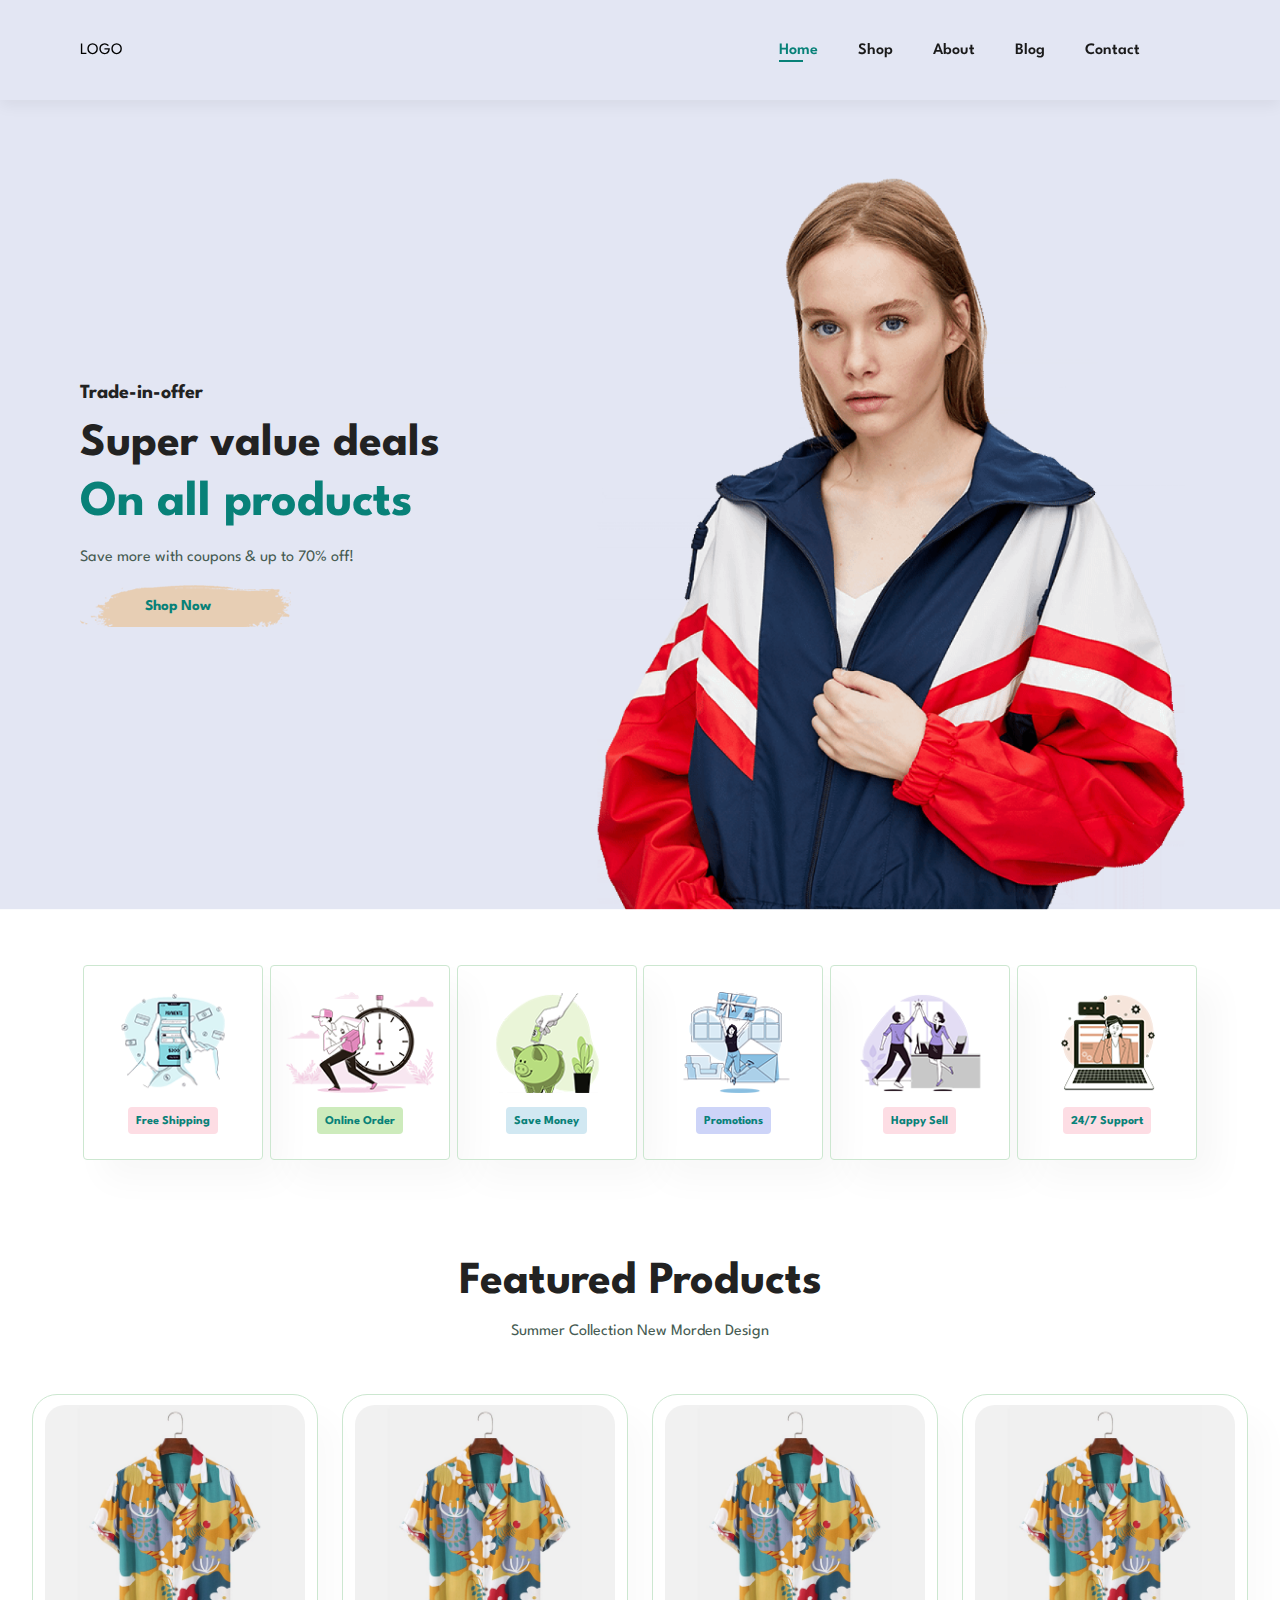
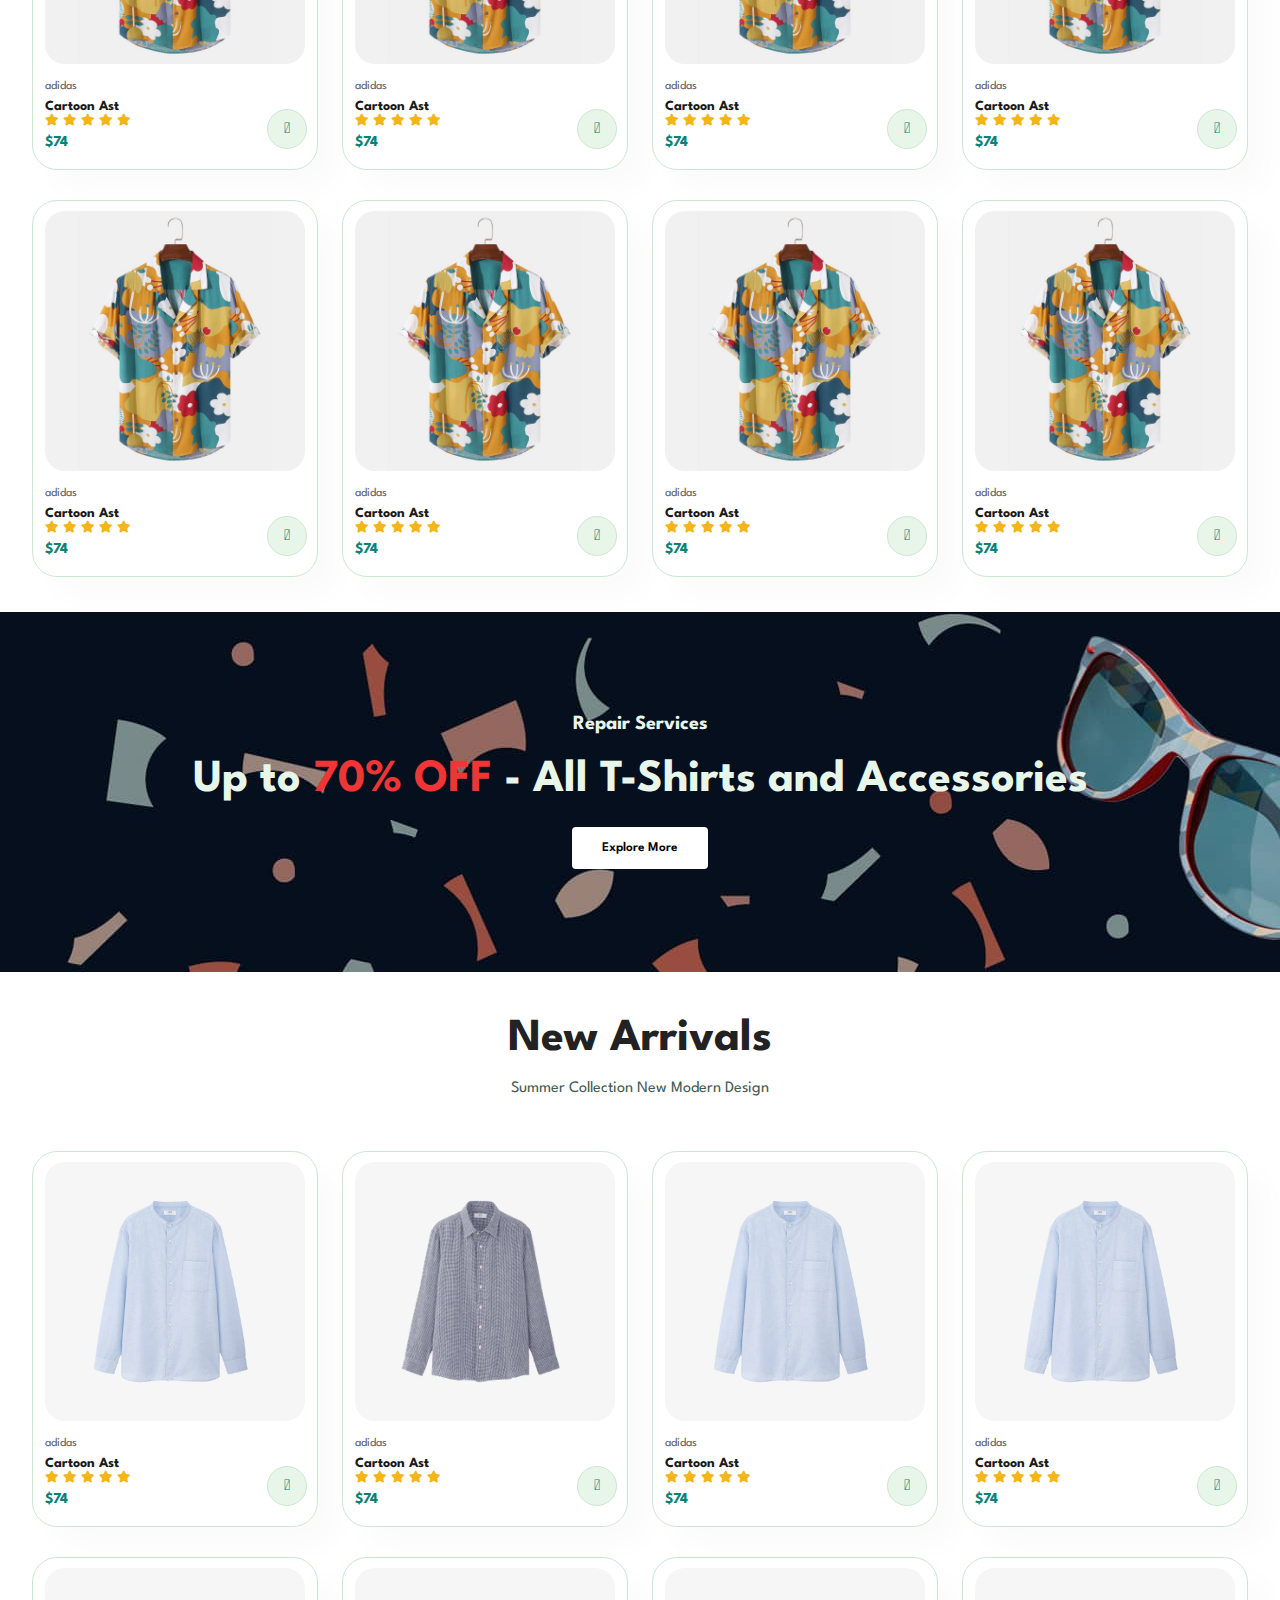
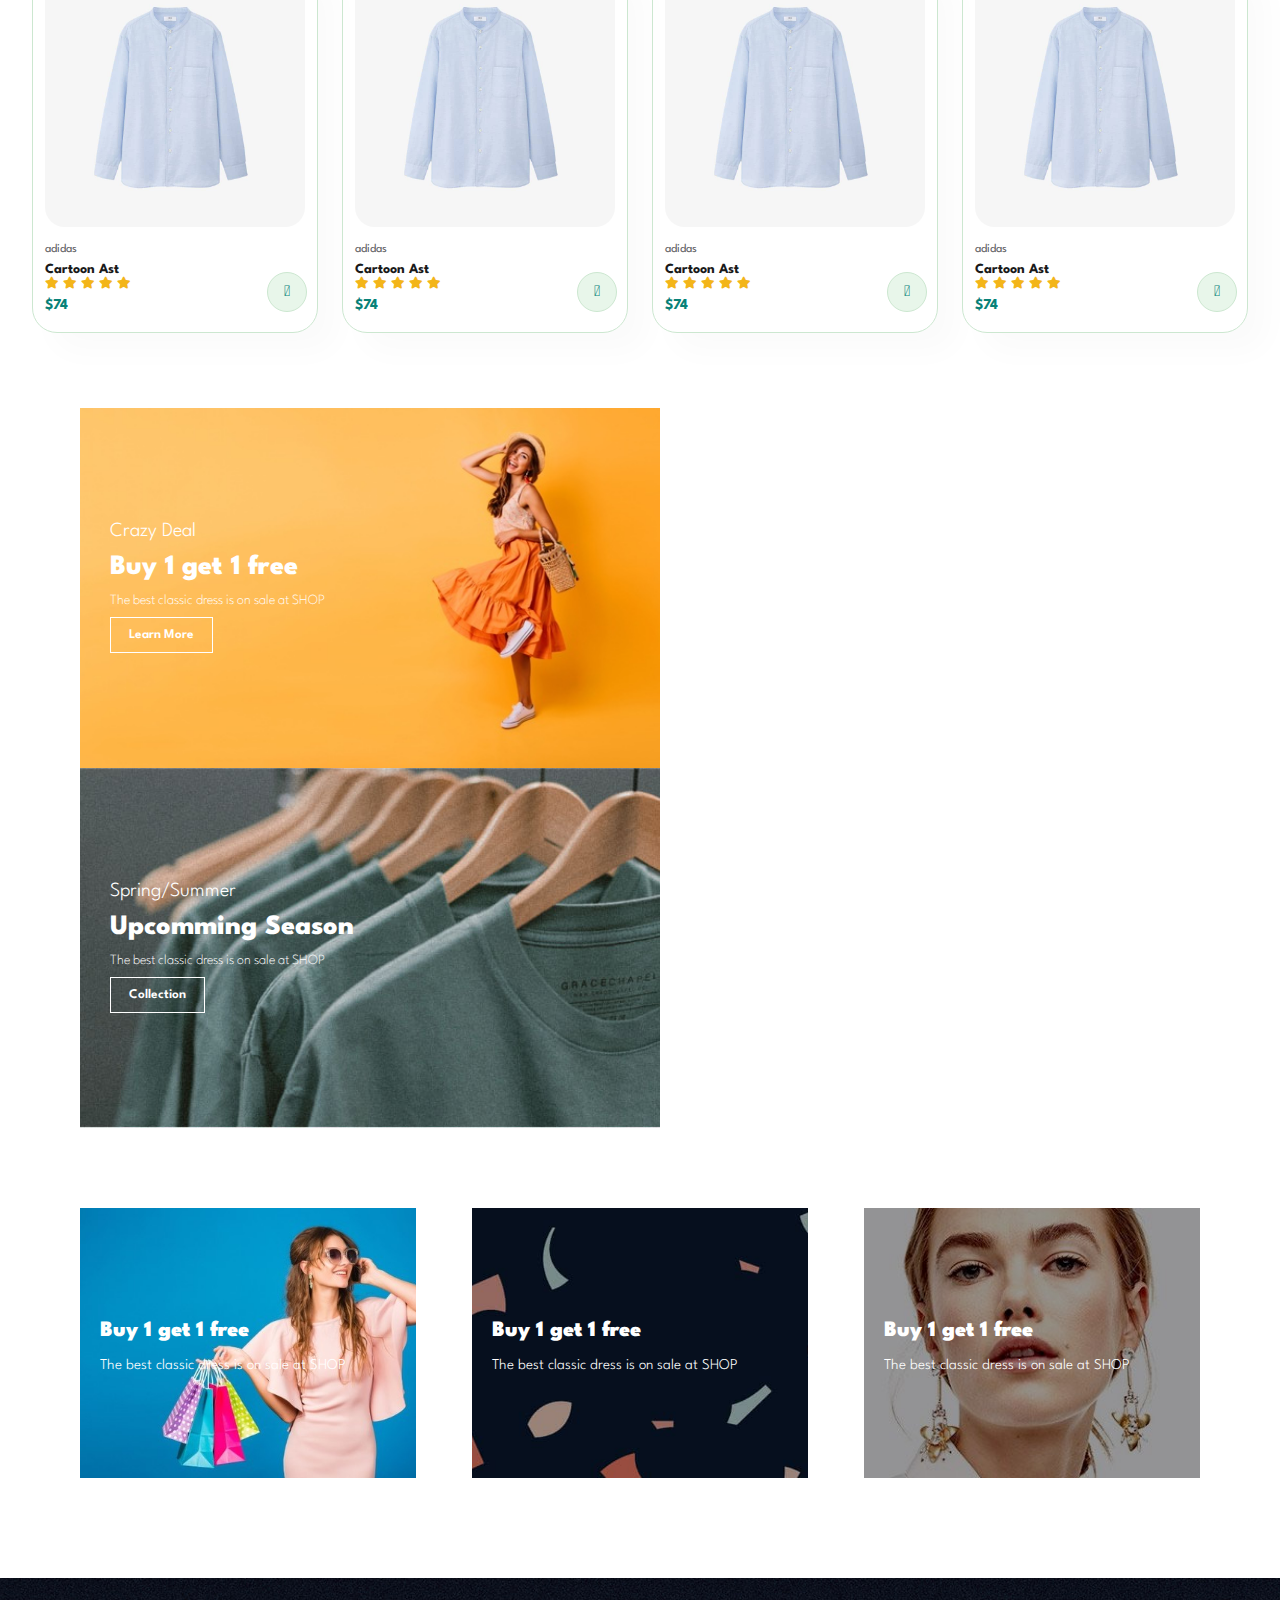
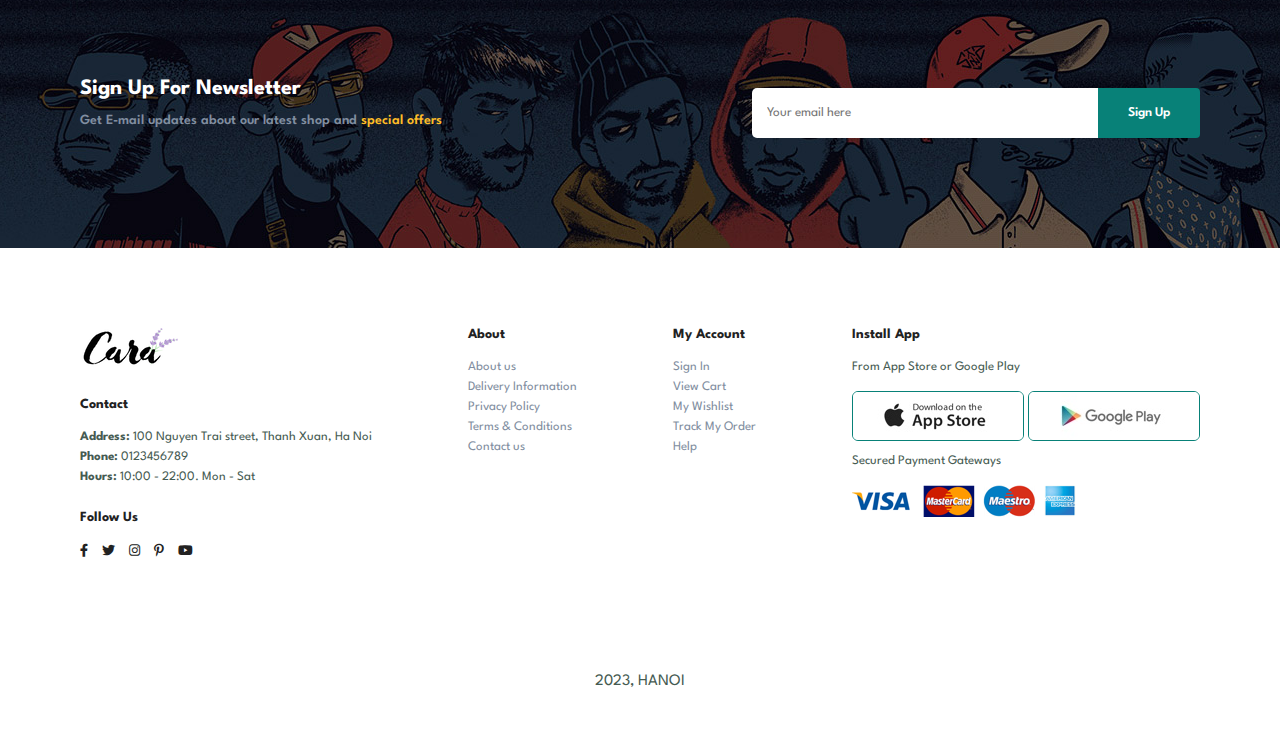
<file: index.html>
<!DOCTYPE html>
<html lang="en">

    <head>
        <meta charset="UTF-8">
        <meta http-equiv="X-UA-Compatible" content="IE=edge">
        <meta name="viewport" content="width=device-width, initial-scale=1.0">
        <title>Ecommerce JS</title>
        <link rel="icon" type="image/x-icon" href="/img/icons8-shop-color-favicons/Web/icons8-shop-color-32.png">
        <link rel="stylesheet" href="https://pro.fontawesome.com/releases/v5.10.0/css/all.css" />
        <link rel="stylesheet" href="https://cdnjs.cloudflare.com/ajax/libs/font-awesome/6.4.0/css/all.min.css" integrity="sha512-iecdLmaskl7CVkqkXNQ/ZH/XLlvWZOJyj7Yy7tcenmpD1ypASozpmT/E0iPtmFIB46ZmdtAc9eNBvH0H/ZpiBw==" crossorigin="anonymous" referrerpolicy="no-referrer" />
        <link rel="stylesheet" href="/style/index_style.css">
        <link rel="stylesheet" href="/style/responsive.css">
    </head>

    <body>
        <!-- Navbar  -->
        <section id="header">
            
                <div class="header_logo">
                    LOGO
                </div>
                <div id="header_navbar" class="actived  ">
                    <div class="header_navbar_item "><a class="active"  href="index.html">Home</a></div>
                    <div class="header_navbar_item"><a href="shop.html">Shop</a></div>
                    <div class="header_navbar_item"><a href="about.html">About</a></div>
                    <div class="header_navbar_item"><a href="blog.html">Blog</a></div>
                    <div class="header_navbar_item"><a href="contact.html">Contact</a></div>
                    <div class="header_navbar_item"><a href="cart.html"><i class="fa-solid fa-cart-shopping"></i></a></div>
                    <a href="#"  id="close_header_navbar"><i class="fa-sharp fa-solid fa-xmark"></i></a>
                </div>
                <div class="mobile_navbar">
                    <a href="cart.html"><i class="fa-solid fa-cart-shopping"></i></a>
                    <i id="mobile_bar" class="fa fa-outdent"></i>
                   
                 </div>

        </section>
        
        <section id="hero">
            <h4>Trade-in-offer</h4>
            <h2>Super value deals</h2>
            <h1>On all products</h1>
            <p>Save more with coupons & up to 70% off!</p>
            <button>Shop Now</button>
        </section>

        <section id="feature" class="section-p1">
            <div class="fe-box">
                <img src="img/features/f1.png" alt="">
                <h6>Free Shipping</h6>
            </div>
            <div class="fe-box">
                <img src="img/features/f2.png" alt="">
                <h6>Online Order</h6>
            </div><div class="fe-box">
                <img src="img/features/f3.png" alt="">
                <h6>Save Money</h6>
            </div><div class="fe-box">
                <img src="img/features/f4.png" alt="">
                <h6>Promotions</h6>
            </div><div class="fe-box">
                <img src="img/features/f5.png" alt="">
                <h6>Happy Sell</h6>
            </div>
            <div class="fe-box">
                <img src="img/features/f6.png" alt="">
                <h6>24/7 Support</h6>
            </div>
        </section>

        <section id="product1">
            <h2>Featured Products</h2>
            <p>Summer Collection New Morden Design</p>
            <div class="product_container">
                <div class="product">
                    <img src="./img/products/f1.jpg" alt="">
                    <div class="product_description">
                        <span>adidas</span>
                        <h5>Cartoon Ast</h5>
                        <div class="star">
                            <i class="fas fa-star"></i>
                            <i class="fas fa-star"></i>
                            <i class="fas fa-star"></i>
                            <i class="fas fa-star"></i>
                            <i class="fas fa-star"></i>
                        </div>
                        <h4>$74</h4>
                    </div>
                    <a href="#"><i class="fal fa-shopping-cart cart"></i></a>
                </div>
                <div class="product">
                    <img src="./img/products/f1.jpg" alt="">
                    <div class="product_description">
                        <span>adidas</span>
                        <h5>Cartoon Ast</h5>
                        <div class="star">
                            <i class="fas fa-star"></i>
                            <i class="fas fa-star"></i>
                            <i class="fas fa-star"></i>
                            <i class="fas fa-star"></i>
                            <i class="fas fa-star"></i>
                        </div>
                        <h4>$74</h4>
                    </div>
                    <a href="#"><i class="fal fa-shopping-cart cart"></i></a>
                </div>
                <div class="product">
                    <img src="./img/products/f1.jpg" alt="">
                    <div class="product_description">
                        <span>adidas</span>
                        <h5>Cartoon Ast</h5>
                        <div class="star">
                            <i class="fas fa-star"></i>
                            <i class="fas fa-star"></i>
                            <i class="fas fa-star"></i>
                            <i class="fas fa-star"></i>
                            <i class="fas fa-star"></i>
                        </div>
                        <h4>$74</h4>
                    </div>
                    <a href="#"><i class="fal fa-shopping-cart cart"></i></a>
                </div>
                <div class="product">
                    <img src="./img/products/f1.jpg" alt="">
                    <div class="product_description">
                        <span>adidas</span>
                        <h5>Cartoon Ast</h5>
                        <div class="star">
                            <i class="fas fa-star"></i>
                            <i class="fas fa-star"></i>
                            <i class="fas fa-star"></i>
                            <i class="fas fa-star"></i>
                            <i class="fas fa-star"></i>
                        </div>
                        <h4>$74</h4>
                    </div>
                    <a href="#"><i class="fal fa-shopping-cart cart "></i></a>
                </div>
                <div class="product">
                    <img src="./img/products/f1.jpg" alt="">
                    <div class="product_description">
                        <span>adidas</span>
                        <h5>Cartoon Ast</h5>
                        <div class="star">
                            <i class="fas fa-star"></i>
                            <i class="fas fa-star"></i>
                            <i class="fas fa-star"></i>
                            <i class="fas fa-star"></i>
                            <i class="fas fa-star"></i>
                        </div>
                        <h4>$74</h4>
                    </div>
                    <a href="#"><i class="fal fa-shopping-cart cart"></i></a>
                </div>
                <div class="product">
                    <img src="./img/products/f1.jpg" alt="">
                    <div class="product_description">
                        <span>adidas</span>
                        <h5>Cartoon Ast</h5>
                        <div class="star">
                            <i class="fas fa-star"></i>
                            <i class="fas fa-star"></i>
                            <i class="fas fa-star"></i>
                            <i class="fas fa-star"></i>
                            <i class="fas fa-star"></i>
                        </div>
                        <h4>$74</h4>
                    </div>
                    <a href="#"><i class="fal fa-shopping-cart cart"></i></a>
                </div>
                <div class="product">
                    <img src="./img/products/f1.jpg" alt="">
                    <div class="product_description">
                        <span>adidas</span>
                        <h5>Cartoon Ast</h5>
                        <div class="star">
                            <i class="fas fa-star"></i>
                            <i class="fas fa-star"></i>
                            <i class="fas fa-star"></i>
                            <i class="fas fa-star"></i>
                            <i class="fas fa-star"></i>
                        </div>
                        <h4>$74</h4>
                    </div>
                    <a href="#"><i class="fal fa-shopping-cart cart"></i></a>
                </div>
                <div class="product">
                    <img src="./img/products/f1.jpg" alt="">
                    <div class="product_description">
                        <span>adidas</span>
                        <h5>Cartoon Ast</h5>
                        <div class="star">
                            <i class="fas fa-star"></i>
                            <i class="fas fa-star"></i>
                            <i class="fas fa-star"></i>
                            <i class="fas fa-star"></i>
                            <i class="fas fa-star"></i>
                        </div>
                        <h4>$74</h4>
                    </div>
                    <a href="#"><i class="fal fa-shopping-cart cart"></i></a>
                </div>
                
            </div>
        </section>
        <section id="banner">
            <h4>Repair Services</h4>
            <h2>Up to <span>70% OFF</span> - All T-Shirts and Accessories</h2>
            <button class="normal">Explore More</button>
        </section>
        <section id="product1">
            <h2>New Arrivals</h2>
            <p>Summer Collection New Modern Design</p>
            <div class="product_container">
                <div class="product">
                    <img src="./img/products/n1.jpg" alt="">
                    <div class="product_description">
                        <span>adidas</span>
                        <h5>Cartoon Ast</h5>
                        <div class="star">
                            <i class="fas fa-star"></i>
                            <i class="fas fa-star"></i>
                            <i class="fas fa-star"></i>
                            <i class="fas fa-star"></i>
                            <i class="fas fa-star"></i>
                        </div>
                        <h4>$74</h4>
                    </div>
                    <a href="#"><i class="fal fa-shopping-cart cart"></i></a>
                </div>
                <div class="product">
                    <img src="./img/products/n2.jpg" alt="">
                    <div class="product_description">
                        <span>adidas</span>
                        <h5>Cartoon Ast</h5>
                        <div class="star">
                            <i class="fas fa-star"></i>
                            <i class="fas fa-star"></i>
                            <i class="fas fa-star"></i>
                            <i class="fas fa-star"></i>
                            <i class="fas fa-star"></i>
                        </div>
                        <h4>$74</h4>
                    </div>
                    <a href="#"><i class="fal fa-shopping-cart cart"></i></a>
                </div>
                <div class="product">
                    <img src="./img/products/n1.jpg" alt="">
                    <div class="product_description">
                        <span>adidas</span>
                        <h5>Cartoon Ast</h5>
                        <div class="star">
                            <i class="fas fa-star"></i>
                            <i class="fas fa-star"></i>
                            <i class="fas fa-star"></i>
                            <i class="fas fa-star"></i>
                            <i class="fas fa-star"></i>
                        </div>
                        <h4>$74</h4>
                    </div>
                    <a href="#"><i class="fal fa-shopping-cart cart"></i></a>
                </div>
                <div class="product">
                    <img src="./img/products/n1.jpg" alt="">
                    <div class="product_description">
                        <span>adidas</span>
                        <h5>Cartoon Ast</h5>
                        <div class="star">
                            <i class="fas fa-star"></i>
                            <i class="fas fa-star"></i>
                            <i class="fas fa-star"></i>
                            <i class="fas fa-star"></i>
                            <i class="fas fa-star"></i>
                        </div>
                        <h4>$74</h4>
                    </div>
                    <a href="#"><i class="fal fa-shopping-cart cart "></i></a>
                </div>
                <div class="product">
                    <img src="./img/products/n1.jpg" alt="">
                    <div class="product_description">
                        <span>adidas</span>
                        <h5>Cartoon Ast</h5>
                        <div class="star">
                            <i class="fas fa-star"></i>
                            <i class="fas fa-star"></i>
                            <i class="fas fa-star"></i>
                            <i class="fas fa-star"></i>
                            <i class="fas fa-star"></i>
                        </div>
                        <h4>$74</h4>
                    </div>
                    <a href="#"><i class="fal fa-shopping-cart cart"></i></a>
                </div>
                <div class="product">
                    <img src="./img/products/n1.jpg" alt="">
                    <div class="product_description">
                        <span>adidas</span>
                        <h5>Cartoon Ast</h5>
                        <div class="star">
                            <i class="fas fa-star"></i>
                            <i class="fas fa-star"></i>
                            <i class="fas fa-star"></i>
                            <i class="fas fa-star"></i>
                            <i class="fas fa-star"></i>
                        </div>
                        <h4>$74</h4>
                    </div>
                    <a href="#"><i class="fal fa-shopping-cart cart"></i></a>
                </div>
                <div class="product">
                    <img src="./img/products/n1.jpg" alt="">
                    <div class="product_description">
                        <span>adidas</span>
                        <h5>Cartoon Ast</h5>
                        <div class="star">
                            <i class="fas fa-star"></i>
                            <i class="fas fa-star"></i>
                            <i class="fas fa-star"></i>
                            <i class="fas fa-star"></i>
                            <i class="fas fa-star"></i>
                        </div>
                        <h4>$74</h4>
                    </div>
                    <a href="#"><i class="fal fa-shopping-cart cart"></i></a>
                </div>
                <div class="product">
                    <img src="./img/products/n1.jpg" alt="">
                    <div class="product_description">
                        <span>adidas</span>
                        <h5>Cartoon Ast</h5>
                        <div class="star">
                            <i class="fas fa-star"></i>
                            <i class="fas fa-star"></i>
                            <i class="fas fa-star"></i>
                            <i class="fas fa-star"></i>
                            <i class="fas fa-star"></i>
                        </div>
                        <h4>$74</h4>
                    </div>
                    <a href="#"><i class="fal fa-shopping-cart cart"></i></a>
                </div>
                
            </div>
        </section>
        <section id="sm_banner" class="section-p1">
            
                <div class="banner-box">
                    <h4>Crazy Deal</h4>
                    <h2>Buy 1 get 1 free</h2>
                    <span>The best classic dress is on sale at SHOP</span>
                    <button class="white">Learn More</button>
                </div>
                <div class="banner-box">
                    <h4>Spring/Summer</h4>
                    <h2>Upcomming Season</h2>
                    <span>The best classic dress is on sale at SHOP</span>
                    <button class="white">Collection</button>
                </div>
            
        </section>
        <section id="text_banner" class="section-p1">
            <div class="banner-box">
                
                <h2>Buy 1 get 1 free</h2>
                <span>The best classic dress is on sale at SHOP</span>
               
            </div>
            <div class="banner-box">
                
                <h2>Buy 1 get 1 free</h2>
                <span>The best classic dress is on sale at SHOP</span>
              
            </div>
            <div class="banner-box">
                
                <h2>Buy 1 get 1 free</h2>
                <span>The best classic dress is on sale at SHOP</span>
                
            </div>
        </section>

        <section id="newsletter" class="section-p1 section-m1" >
            <div class="newstext">
                <h4>Sign Up For Newsletter</h4>
                <p>Get E-mail updates about our latest shop and <span>special offers</span></p>
            </div>
            <div class="form">
                <input type="text" name="" id="" placeholder="Your email here">
                <button class="normal">Sign Up</button>
            </div>
        </section>

        <footer class="section-p1">
            <div class="col">
                <img class="logo" src="/img/logo.png" alt="">
                <h4>Contact</h4>
                <p><strong>Address: </strong>100 Nguyen Trai street, Thanh Xuan, Ha Noi</p>
                <p><strong>Phone: </strong>0123456789</p>
                <p><strong>Hours: </strong>10:00 - 22:00. Mon - Sat</p>
                <div class="follow">
                    <h4>Follow Us</h4>
                    <div class="icon">
                        <a href=""><i class="fab fa-facebook-f"></i></a></i>
                        <a href=""><i class="fab fa-twitter"> </i></a>
                        <a href=""><i class="fab fa-instagram"> </i></a> 
                        <a href=""><i class="fab fa-pinterest-p"> </i></a>
                        <a href=""><i class="fab fa-youtube"> </i></a>
                    </div>
                </div>
            </div>
            <div class="col">
                <h4>About</h4>
                <a href="#">About us</a>
                <a href="#">Delivery Information</a>
                <a href="#">Privacy Policy</a>
                <a href="#">Terms & Conditions</a>
                <a href="#">Contact us</a>
            </div>

            <div class="col">
                <h4>My Account</h4>
                <a href="#">Sign In</a>
                <a href="#">View Cart</a>
                <a href="#">My Wishlist</a>
                <a href="#">Track My Order</a>
                <a href="#">Help</a>
            </div>

            <div class="col install">
                <h4>Install App</h4>
                <p>From App Store or Google Play</p>
                <div class="row">
                    <img src="img/pay/app.jpg" alt="">
                    <img src="img/pay/play.jpg" alt="">
                </div>
                <p>Secured Payment Gateways</p>
                <img src="img/pay/pay.png" alt="">
            </div>

            
        </footer>
        <div class="copyright section-p1">
            <p> 2023, HANOI</p>
        </div>
        <script src="script.js"></script>
    </body>

</html>
</file>
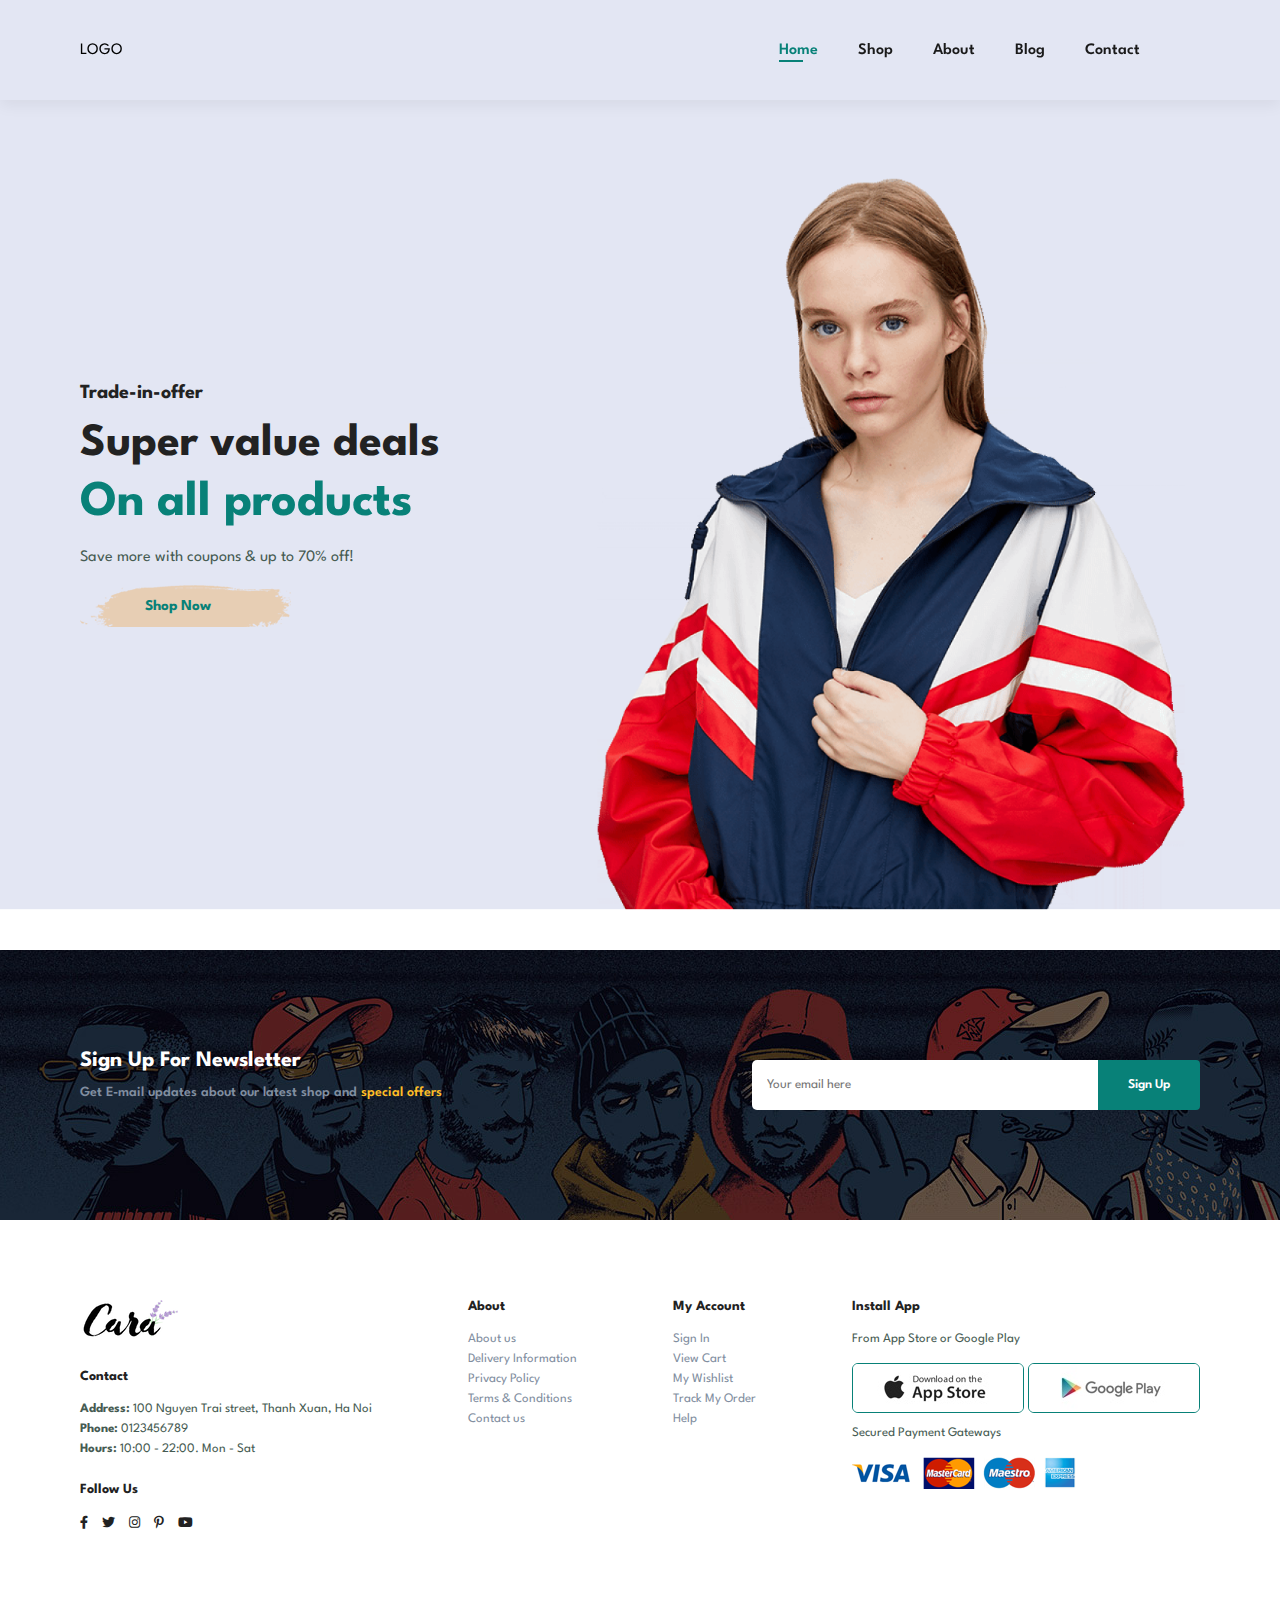
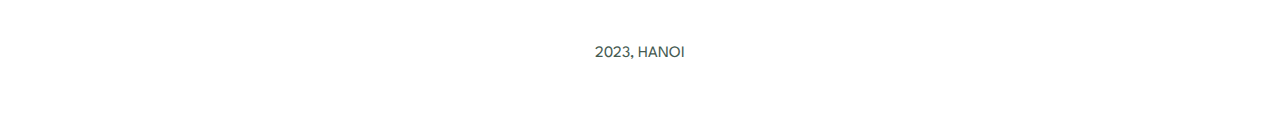
<file: blog.html>
<!DOCTYPE html>
<html lang="en">

    <head>
        <meta charset="UTF-8">
        <meta http-equiv="X-UA-Compatible" content="IE=edge">
        <meta name="viewport" content="width=device-width, initial-scale=1.0">
        <title>Ecommerce JS</title>
        <link rel="icon" type="image/x-icon" href="/img/icons8-shop-color-favicons/Web/icons8-shop-color-32.png">
        <link rel="stylesheet" href="https://pro.fontawesome.com/releases/v5.10.0/css/all.css" />
        <link rel="stylesheet" href="https://cdnjs.cloudflare.com/ajax/libs/font-awesome/6.4.0/css/all.min.css" integrity="sha512-iecdLmaskl7CVkqkXNQ/ZH/XLlvWZOJyj7Yy7tcenmpD1ypASozpmT/E0iPtmFIB46ZmdtAc9eNBvH0H/ZpiBw==" crossorigin="anonymous" referrerpolicy="no-referrer" />
        <link rel="stylesheet" href="/style/index_style.css">
        <link rel="stylesheet" href="/style/responsive.css">
    </head>

    <body>
        <!-- Navbar  -->
        <section id="header">
            
                <div class="header_logo">
                    LOGO
                </div>
                <div id="header_navbar" class="actived  ">
                    <div class="header_navbar_item "><a class="active"  href="index.html">Home</a></div>
                    <div class="header_navbar_item"><a href="shop.html">Shop</a></div>
                    <div class="header_navbar_item"><a href="about.html">About</a></div>
                    <div class="header_navbar_item"><a href="blog.html">Blog</a></div>
                    <div class="header_navbar_item"><a href="contact.html">Contact</a></div>
                    <div class="header_navbar_item"><a href="cart.html"><i class="fa-solid fa-cart-shopping"></i></a></div>
                    <a href="#"  id="close_header_navbar"><i class="fa-sharp fa-solid fa-xmark"></i></a>
                </div>
                <div class="mobile_navbar">
                    <a href="cart.html"><i class="fa-solid fa-cart-shopping"></i></a>
                    <i id="mobile_bar" class="fa fa-outdent"></i>
                   
                 </div>

        </section>
        
        <section id="hero">
            <h4>Trade-in-offer</h4>
            <h2>Super value deals</h2>
            <h1>On all products</h1>
            <p>Save more with coupons & up to 70% off!</p>
            <button>Shop Now</button>
        </section>

        

        <section id="newsletter" class="section-p1 section-m1" >
            <div class="newstext">
                <h4>Sign Up For Newsletter</h4>
                <p>Get E-mail updates about our latest shop and <span>special offers</span></p>
            </div>
            <div class="form">
                <input type="text" name="" id="" placeholder="Your email here">
                <button class="normal">Sign Up</button>
            </div>
        </section>

        <footer class="section-p1">
            <div class="col">
                <img class="logo" src="/img/logo.png" alt="">
                <h4>Contact</h4>
                <p><strong>Address: </strong>100 Nguyen Trai street, Thanh Xuan, Ha Noi</p>
                <p><strong>Phone: </strong>0123456789</p>
                <p><strong>Hours: </strong>10:00 - 22:00. Mon - Sat</p>
                <div class="follow">
                    <h4>Follow Us</h4>
                    <div class="icon">
                        <a href=""><i class="fab fa-facebook-f"></i></a></i>
                        <a href=""><i class="fab fa-twitter"> </i></a>
                        <a href=""><i class="fab fa-instagram"> </i></a> 
                        <a href=""><i class="fab fa-pinterest-p"> </i></a>
                        <a href=""><i class="fab fa-youtube"> </i></a>
                    </div>
                </div>
            </div>
            <div class="col">
                <h4>About</h4>
                <a href="#">About us</a>
                <a href="#">Delivery Information</a>
                <a href="#">Privacy Policy</a>
                <a href="#">Terms & Conditions</a>
                <a href="#">Contact us</a>
            </div>

            <div class="col">
                <h4>My Account</h4>
                <a href="#">Sign In</a>
                <a href="#">View Cart</a>
                <a href="#">My Wishlist</a>
                <a href="#">Track My Order</a>
                <a href="#">Help</a>
            </div>

            <div class="col install">
                <h4>Install App</h4>
                <p>From App Store or Google Play</p>
                <div class="row">
                    <img src="img/pay/app.jpg" alt="">
                    <img src="img/pay/play.jpg" alt="">
                </div>
                <p>Secured Payment Gateways</p>
                <img src="img/pay/pay.png" alt="">
            </div>

            
        </footer>
        <div class="copyright section-p1">
            <p> 2023, HANOI</p>
        </div>
        <script src="script.js"></script>
    </body>

</html>
</file>
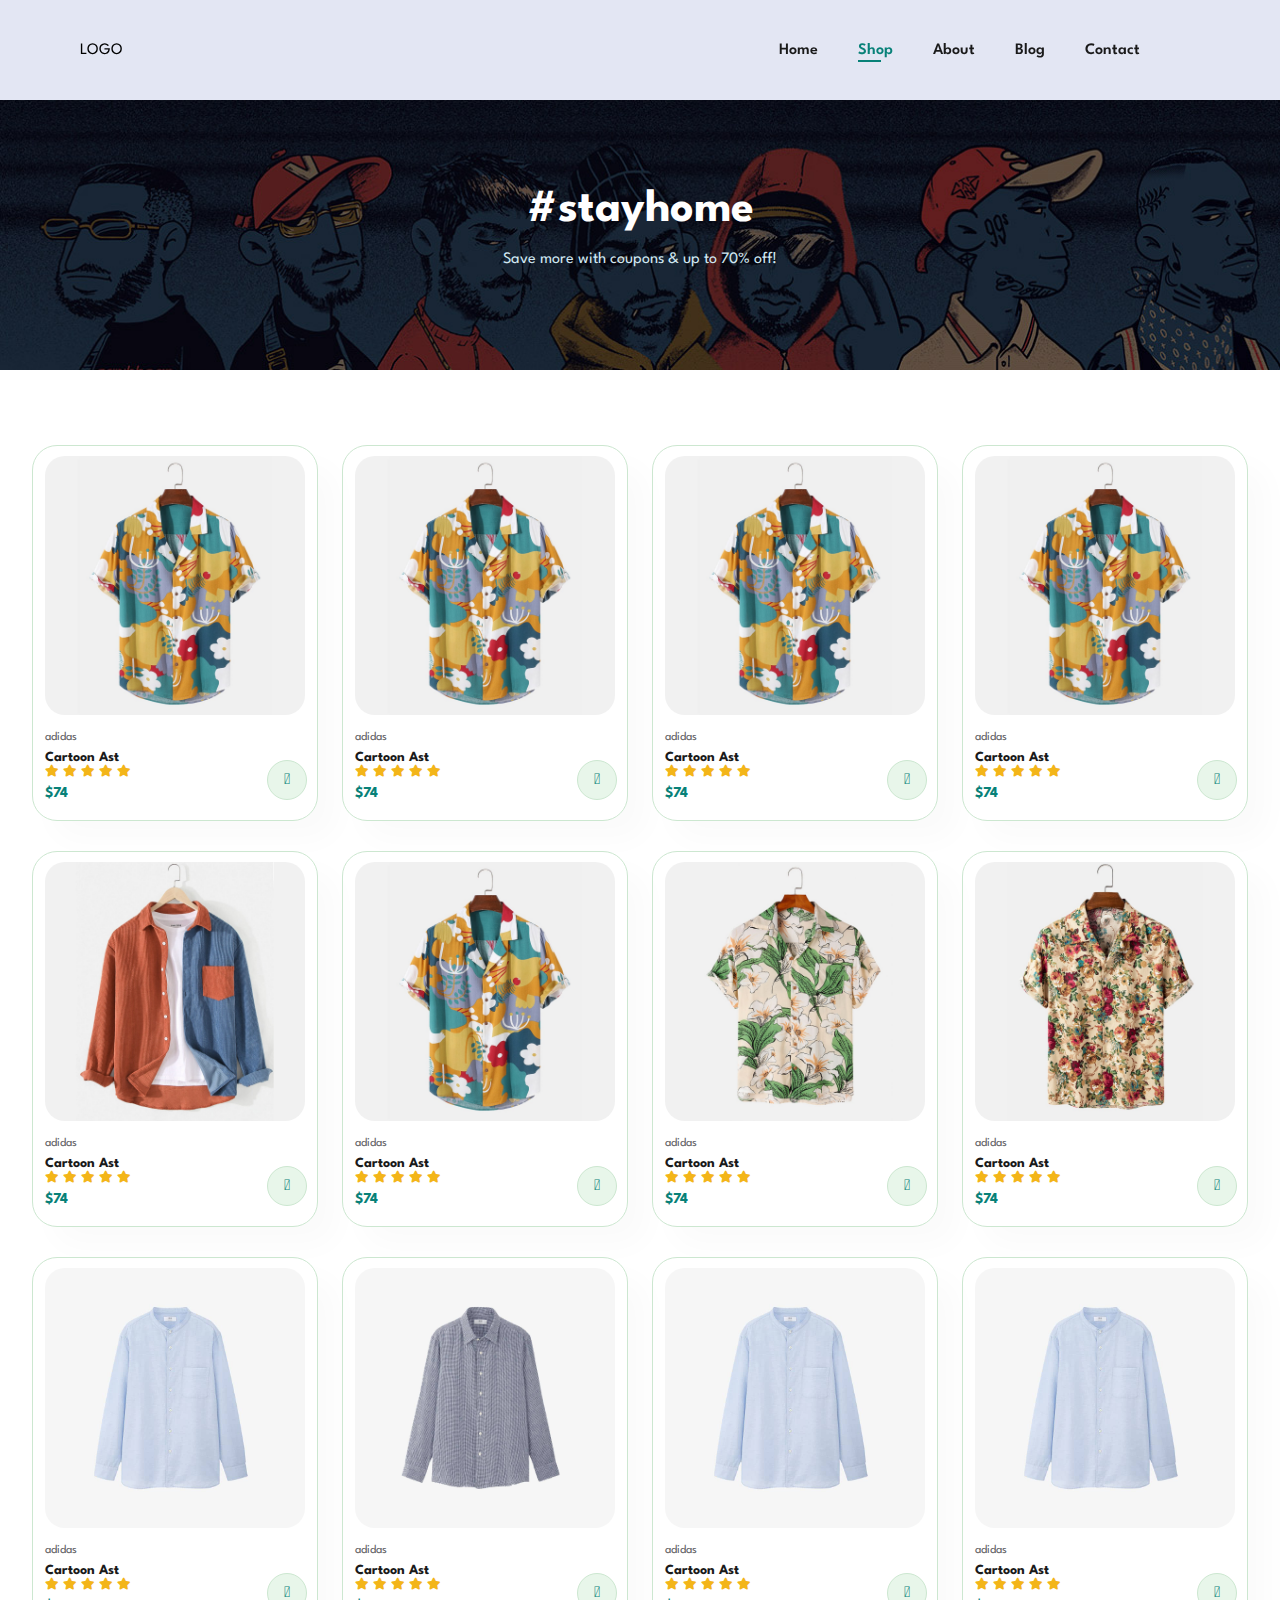
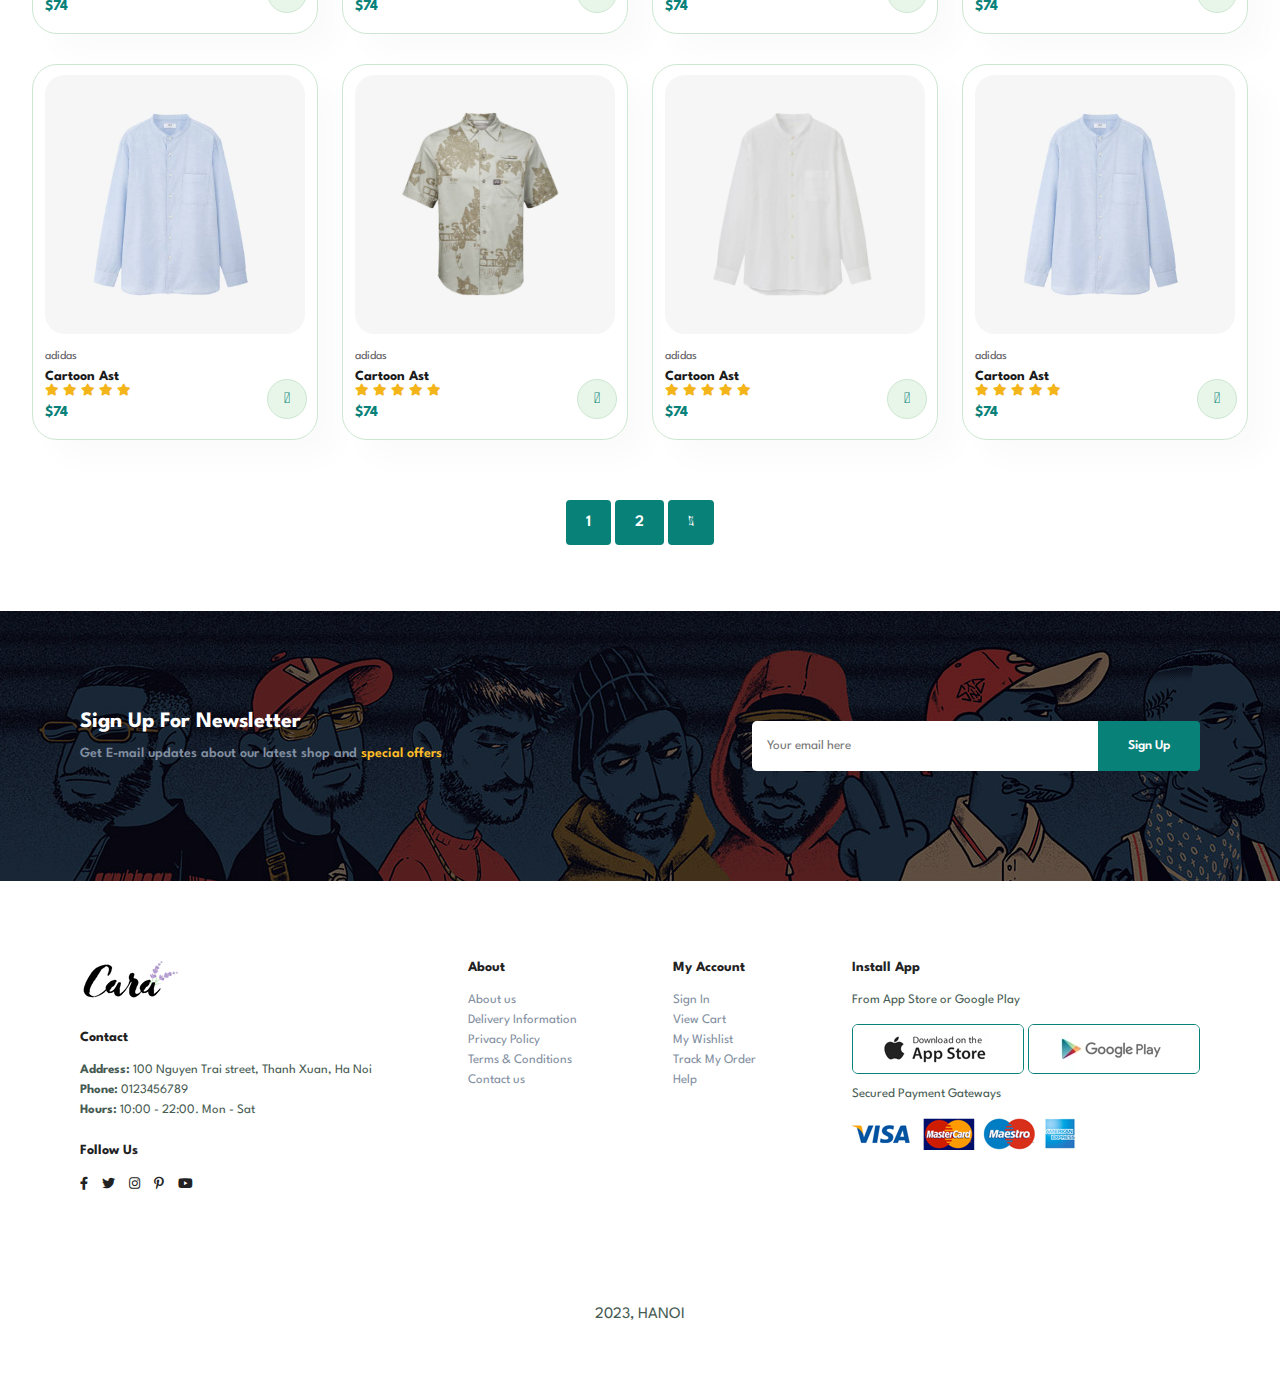
<file: shop.html>
<!DOCTYPE html>
<html lang="en">

    <head>
        <meta charset="UTF-8">
        <meta http-equiv="X-UA-Compatible" content="IE=edge">
        <meta name="viewport" content="width=device-width, initial-scale=1.0">
        <title>Ecommerce JS</title>
        <link rel="icon" type="image/x-icon" href="/img/icons8-shop-color-favicons/Web/icons8-shop-color-32.png">
        <link rel="stylesheet" href="https://pro.fontawesome.com/releases/v5.10.0/css/all.css" />
        <link rel="stylesheet" href="https://cdnjs.cloudflare.com/ajax/libs/font-awesome/6.4.0/css/all.min.css" integrity="sha512-iecdLmaskl7CVkqkXNQ/ZH/XLlvWZOJyj7Yy7tcenmpD1ypASozpmT/E0iPtmFIB46ZmdtAc9eNBvH0H/ZpiBw==" crossorigin="anonymous" referrerpolicy="no-referrer" />
        <link rel="stylesheet" href="/style/index_style.css">
        <link rel="stylesheet" href="/style/responsive.css">
    </head>

    <body>
        <!-- Navbar  -->
        <section id="header">
            
                <div class="header_logo">
                    LOGO
                </div>
                <div id="header_navbar" class="actived  ">
                    <div class="header_navbar_item "><a  href="index.html">Home</a></div>
                    <div class="header_navbar_item"><a class="active" href="shop.html">Shop</a></div>
                    <div class="header_navbar_item"><a href="about.html">About</a></div>
                    <div class="header_navbar_item"><a href="blog.html">Blog</a></div>
                    <div class="header_navbar_item"><a href="contact.html">Contact</a></div>
                    <div class="header_navbar_item"><a href="cart.html"><i class="fa-solid fa-cart-shopping"></i></a></div>
                    <a href="#"  id="close_header_navbar"><i class="fa-sharp fa-solid fa-xmark"></i></a>
                </div>
                <div class="mobile_navbar">
                    <a href="cart.html"><i class="fa-solid fa-cart-shopping"></i></a>
                    <i id="mobile_bar" class="fa fa-outdent"></i>
                   
                 </div>

        </section>
        
        <section id="shop_page_header">
            
            <h2>#stayhome</h2>
            
            <p>Save more with coupons & up to 70% off!</p>
            
        </section>



        <section id="product1">
            
            <div class="product_container">
                <div class="product">
                    <img src="./img/products/f1.jpg" alt="">
                    <div class="product_description">
                        <span>adidas</span>
                        <h5>Cartoon Ast</h5>
                        <div class="star">
                            <i class="fas fa-star"></i>
                            <i class="fas fa-star"></i>
                            <i class="fas fa-star"></i>
                            <i class="fas fa-star"></i>
                            <i class="fas fa-star"></i>
                        </div>
                        <h4>$74</h4>
                    </div>
                    <a href="#"><i class="fal fa-shopping-cart cart"></i></a>
                </div>
                <div class="product">
                    <img src="./img/products/f1.jpg" alt="">
                    <div class="product_description">
                        <span>adidas</span>
                        <h5>Cartoon Ast</h5>
                        <div class="star">
                            <i class="fas fa-star"></i>
                            <i class="fas fa-star"></i>
                            <i class="fas fa-star"></i>
                            <i class="fas fa-star"></i>
                            <i class="fas fa-star"></i>
                        </div>
                        <h4>$74</h4>
                    </div>
                    <a href="#"><i class="fal fa-shopping-cart cart"></i></a>
                </div>
                <div class="product">
                    <img src="./img/products/f1.jpg" alt="">
                    <div class="product_description">
                        <span>adidas</span>
                        <h5>Cartoon Ast</h5>
                        <div class="star">
                            <i class="fas fa-star"></i>
                            <i class="fas fa-star"></i>
                            <i class="fas fa-star"></i>
                            <i class="fas fa-star"></i>
                            <i class="fas fa-star"></i>
                        </div>
                        <h4>$74</h4>
                    </div>
                    <a href="#"><i class="fal fa-shopping-cart cart"></i></a>
                </div>
                <div class="product">
                    <img src="./img/products/f1.jpg" alt="">
                    <div class="product_description">
                        <span>adidas</span>
                        <h5>Cartoon Ast</h5>
                        <div class="star">
                            <i class="fas fa-star"></i>
                            <i class="fas fa-star"></i>
                            <i class="fas fa-star"></i>
                            <i class="fas fa-star"></i>
                            <i class="fas fa-star"></i>
                        </div>
                        <h4>$74</h4>
                    </div>
                    <a href="#"><i class="fal fa-shopping-cart cart "></i></a>
                </div>
                <div class="product">
                    <img src="./img/products/f6.jpg" alt="">
                    <div class="product_description">
                        <span>adidas</span>
                        <h5>Cartoon Ast</h5>
                        <div class="star">
                            <i class="fas fa-star"></i>
                            <i class="fas fa-star"></i>
                            <i class="fas fa-star"></i>
                            <i class="fas fa-star"></i>
                            <i class="fas fa-star"></i>
                        </div>
                        <h4>$74</h4>
                    </div>
                    <a href="#"><i class="fal fa-shopping-cart cart"></i></a>
                </div>
                <div class="product">
                    <img src="./img/products/f1.jpg" alt="">
                    <div class="product_description">
                        <span>adidas</span>
                        <h5>Cartoon Ast</h5>
                        <div class="star">
                            <i class="fas fa-star"></i>
                            <i class="fas fa-star"></i>
                            <i class="fas fa-star"></i>
                            <i class="fas fa-star"></i>
                            <i class="fas fa-star"></i>
                        </div>
                        <h4>$74</h4>
                    </div>
                    <a href="#"><i class="fal fa-shopping-cart cart"></i></a>
                </div>
                <div class="product">
                    <img src="./img/products/f2.jpg" alt="">
                    <div class="product_description">
                        <span>adidas</span>
                        <h5>Cartoon Ast</h5>
                        <div class="star">
                            <i class="fas fa-star"></i>
                            <i class="fas fa-star"></i>
                            <i class="fas fa-star"></i>
                            <i class="fas fa-star"></i>
                            <i class="fas fa-star"></i>
                        </div>
                        <h4>$74</h4>
                    </div>
                    <a href="#"><i class="fal fa-shopping-cart cart"></i></a>
                </div>
                <div class="product">
                    <img src="./img/products/f3.jpg" alt="">
                    <div class="product_description">
                        <span>adidas</span>
                        <h5>Cartoon Ast</h5>
                        <div class="star">
                            <i class="fas fa-star"></i>
                            <i class="fas fa-star"></i>
                            <i class="fas fa-star"></i>
                            <i class="fas fa-star"></i>
                            <i class="fas fa-star"></i>
                        </div>
                        <h4>$74</h4>
                    </div>
                    <a href="#"><i class="fal fa-shopping-cart cart"></i></a>
                </div>
                
            
                <div class="product">
                    <img src="./img/products/n1.jpg" alt="">
                    <div class="product_description">
                        <span>adidas</span>
                        <h5>Cartoon Ast</h5>
                        <div class="star">
                            <i class="fas fa-star"></i>
                            <i class="fas fa-star"></i>
                            <i class="fas fa-star"></i>
                            <i class="fas fa-star"></i>
                            <i class="fas fa-star"></i>
                        </div>
                        <h4>$74</h4>
                    </div>
                    <a href="#"><i class="fal fa-shopping-cart cart"></i></a>
                </div>
                <div class="product">
                    <img src="./img/products/n2.jpg" alt="">
                    <div class="product_description">
                        <span>adidas</span>
                        <h5>Cartoon Ast</h5>
                        <div class="star">
                            <i class="fas fa-star"></i>
                            <i class="fas fa-star"></i>
                            <i class="fas fa-star"></i>
                            <i class="fas fa-star"></i>
                            <i class="fas fa-star"></i>
                        </div>
                        <h4>$74</h4>
                    </div>
                    <a href="#"><i class="fal fa-shopping-cart cart"></i></a>
                </div>
                <div class="product">
                    <img src="./img/products/n1.jpg" alt="">
                    <div class="product_description">
                        <span>adidas</span>
                        <h5>Cartoon Ast</h5>
                        <div class="star">
                            <i class="fas fa-star"></i>
                            <i class="fas fa-star"></i>
                            <i class="fas fa-star"></i>
                            <i class="fas fa-star"></i>
                            <i class="fas fa-star"></i>
                        </div>
                        <h4>$74</h4>
                    </div>
                    <a href="#"><i class="fal fa-shopping-cart cart"></i></a>
                </div>
                <div class="product">
                    <img src="./img/products/n1.jpg" alt="">
                    <div class="product_description">
                        <span>adidas</span>
                        <h5>Cartoon Ast</h5>
                        <div class="star">
                            <i class="fas fa-star"></i>
                            <i class="fas fa-star"></i>
                            <i class="fas fa-star"></i>
                            <i class="fas fa-star"></i>
                            <i class="fas fa-star"></i>
                        </div>
                        <h4>$74</h4>
                    </div>
                    <a href="#"><i class="fal fa-shopping-cart cart "></i></a>
                </div>
                <div class="product">
                    <img src="./img/products/n1.jpg" alt="">
                    <div class="product_description">
                        <span>adidas</span>
                        <h5>Cartoon Ast</h5>
                        <div class="star">
                            <i class="fas fa-star"></i>
                            <i class="fas fa-star"></i>
                            <i class="fas fa-star"></i>
                            <i class="fas fa-star"></i>
                            <i class="fas fa-star"></i>
                        </div>
                        <h4>$74</h4>
                    </div>
                    <a href="#"><i class="fal fa-shopping-cart cart"></i></a>
                </div>
                <div class="product">
                    <img src="./img/products/n4.jpg" alt="">
                    <div class="product_description">
                        <span>adidas</span>
                        <h5>Cartoon Ast</h5>
                        <div class="star">
                            <i class="fas fa-star"></i>
                            <i class="fas fa-star"></i>
                            <i class="fas fa-star"></i>
                            <i class="fas fa-star"></i>
                            <i class="fas fa-star"></i>
                        </div>
                        <h4>$74</h4>
                    </div>
                    <a href="#"><i class="fal fa-shopping-cart cart"></i></a>
                </div>
                <div class="product">
                    <img src="./img/products/n3.jpg" alt="">
                    <div class="product_description">
                        <span>adidas</span>
                        <h5>Cartoon Ast</h5>
                        <div class="star">
                            <i class="fas fa-star"></i>
                            <i class="fas fa-star"></i>
                            <i class="fas fa-star"></i>
                            <i class="fas fa-star"></i>
                            <i class="fas fa-star"></i>
                        </div>
                        <h4>$74</h4>
                    </div>
                    <a href="#"><i class="fal fa-shopping-cart cart"></i></a>
                </div>
                <div class="product">
                    <img src="./img/products/n1.jpg" alt="">
                    <div class="product_description">
                        <span>adidas</span>
                        <h5>Cartoon Ast</h5>
                        <div class="star">
                            <i class="fas fa-star"></i>
                            <i class="fas fa-star"></i>
                            <i class="fas fa-star"></i>
                            <i class="fas fa-star"></i>
                            <i class="fas fa-star"></i>
                        </div>
                        <h4>$74</h4>
                    </div>
                    <a href="#"><i class="fal fa-shopping-cart cart"></i></a>
                </div>
                
            </div>
        </section>
        
        <div id="pagination" class="section-p1">
            <a href="#">1</a>
            <a href="">2</a>
            <a href=""><i class="fal fa-long-arrow-alt-right"></i></a>
        </div>


        <section id="newsletter" class="section-p1 section-m1" >
            <div class="newstext">
                <h4>Sign Up For Newsletter</h4>
                <p>Get E-mail updates about our latest shop and <span>special offers</span></p>
            </div>
            <div class="form">
                <input type="text" name="" id="" placeholder="Your email here">
                <button class="normal">Sign Up</button>
            </div>
        </section>

        <footer class="section-p1">
            <div class="col">
                <img class="logo" src="/img/logo.png" alt="">
                <h4>Contact</h4>
                <p><strong>Address: </strong>100 Nguyen Trai street, Thanh Xuan, Ha Noi</p>
                <p><strong>Phone: </strong>0123456789</p>
                <p><strong>Hours: </strong>10:00 - 22:00. Mon - Sat</p>
                <div class="follow">
                    <h4>Follow Us</h4>
                    <div class="icon">
                        <a href=""><i class="fab fa-facebook-f"></i></a></i>
                        <a href=""><i class="fab fa-twitter"> </i></a>
                        <a href=""><i class="fab fa-instagram"> </i></a> 
                        <a href=""><i class="fab fa-pinterest-p"> </i></a>
                        <a href=""><i class="fab fa-youtube"> </i></a>
                    </div>
                </div>
            </div>
            <div class="col">
                <h4>About</h4>
                <a href="#">About us</a>
                <a href="#">Delivery Information</a>
                <a href="#">Privacy Policy</a>
                <a href="#">Terms & Conditions</a>
                <a href="#">Contact us</a>
            </div>

            <div class="col">
                <h4>My Account</h4>
                <a href="#">Sign In</a>
                <a href="#">View Cart</a>
                <a href="#">My Wishlist</a>
                <a href="#">Track My Order</a>
                <a href="#">Help</a>
            </div>

            <div class="col install">
                <h4>Install App</h4>
                <p>From App Store or Google Play</p>
                <div class="row">
                    <img src="img/pay/app.jpg" alt="">
                    <img src="img/pay/play.jpg" alt="">
                </div>
                <p>Secured Payment Gateways</p>
                <img src="img/pay/pay.png" alt="">
            </div>

            
        </footer>
        <div class="copyright section-p1">
            <p> 2023, HANOI</p>
        </div>
        <script src="script.js"></script>
    </body>

</html>
</file>
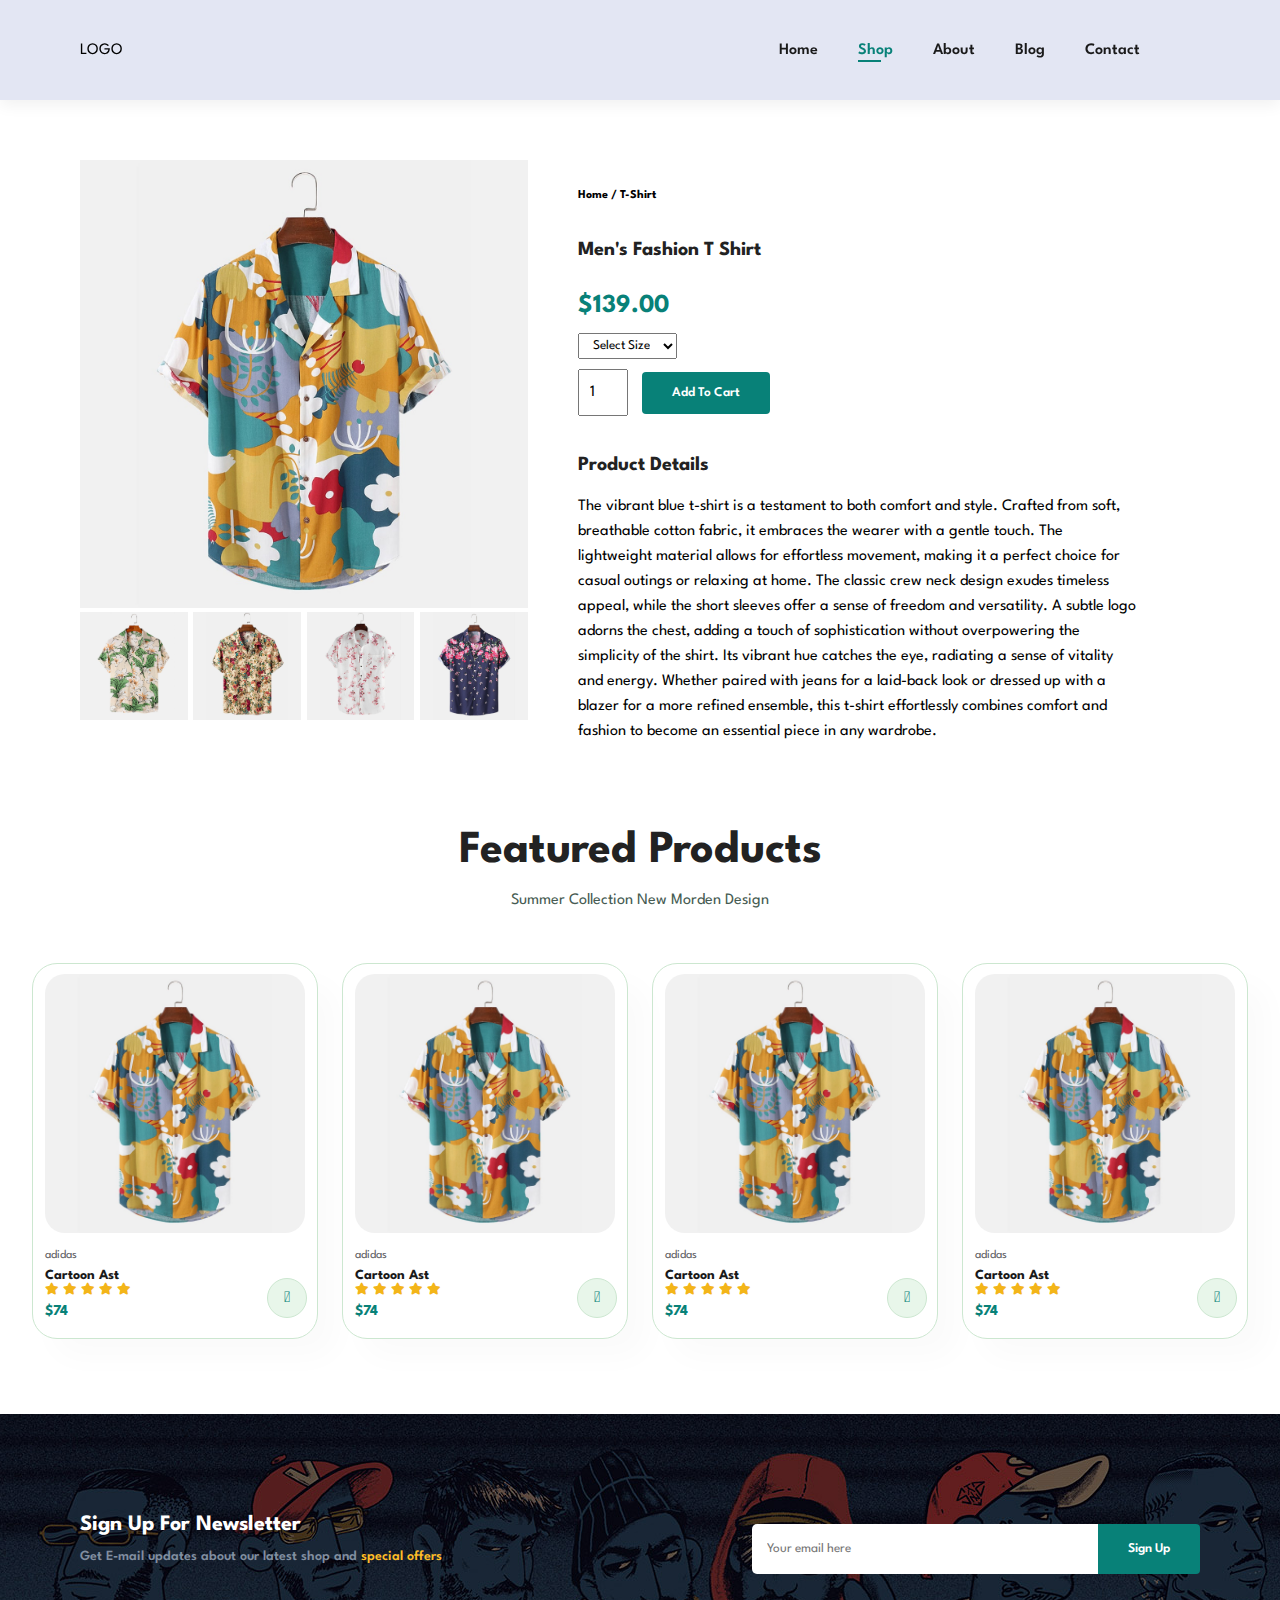
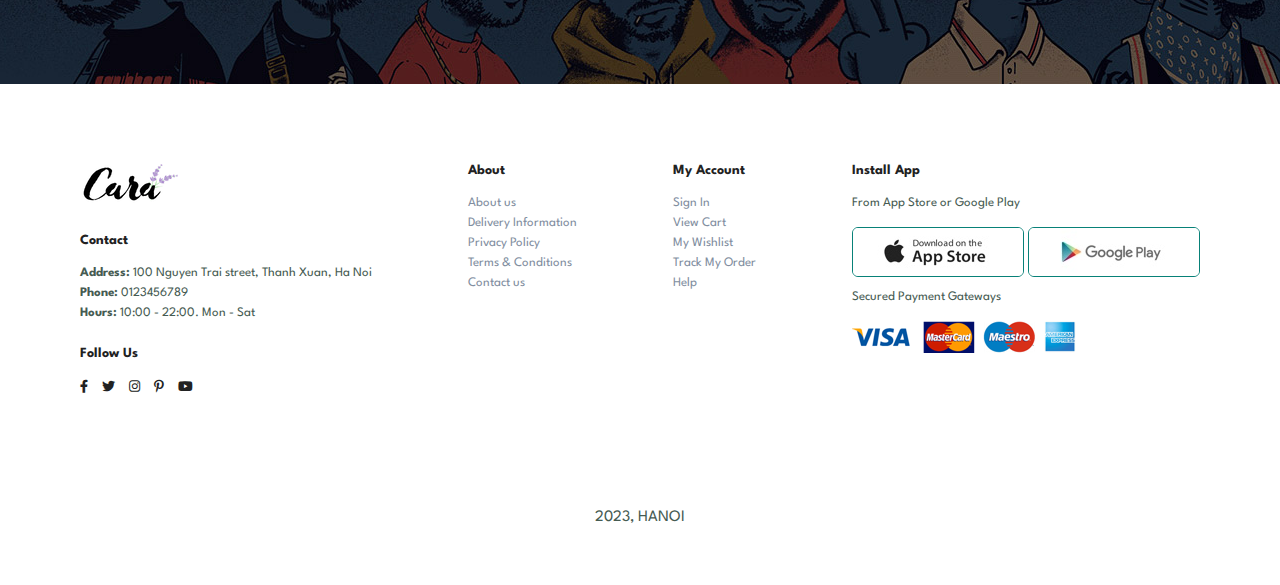
<file: sproduct.html>
<!DOCTYPE html>
<html lang="en">

<head>
    <meta charset="UTF-8">
    <meta http-equiv="X-UA-Compatible" content="IE=edge">
    <meta name="viewport" content="width=device-width, initial-scale=1.0">
    <title>Ecommerce JS</title>
    <link rel="icon" type="image/x-icon" href="/img/icons8-shop-color-favicons/Web/icons8-shop-color-32.png">
    <link rel="stylesheet" href="https://pro.fontawesome.com/releases/v5.10.0/css/all.css" />
    <link rel="stylesheet" href="https://cdnjs.cloudflare.com/ajax/libs/font-awesome/6.4.0/css/all.min.css"
        integrity="sha512-iecdLmaskl7CVkqkXNQ/ZH/XLlvWZOJyj7Yy7tcenmpD1ypASozpmT/E0iPtmFIB46ZmdtAc9eNBvH0H/ZpiBw=="
        crossorigin="anonymous" referrerpolicy="no-referrer" />
    <link rel="stylesheet" href="/style/index_style.css">
    <link rel="stylesheet" href="/style/responsive.css">
</head>

<body>
    <!-- Navbar  -->
    <section id="header">

        <div class="header_logo">
            LOGO
        </div>
        <div id="header_navbar" class="actived  ">
            <div class="header_navbar_item "><a href="index.html">Home</a></div>
            <div class="header_navbar_item"><a class="active" href="shop.html">Shop</a></div>
            <div class="header_navbar_item"><a href="about.html">About</a></div>
            <div class="header_navbar_item"><a href="blog.html">Blog</a></div>
            <div class="header_navbar_item"><a href="contact.html">Contact</a></div>
            <div class="header_navbar_item"><a href="cart.html"><i class="fa-solid fa-cart-shopping"></i></a></div>
            <a href="#" id="close_header_navbar"><i class="fa-sharp fa-solid fa-xmark"></i></a>
        </div>
        <div class="mobile_navbar">
            <a href="cart.html"><i class="fa-solid fa-cart-shopping"></i></a>
            <i id="mobile_bar" class="fa fa-outdent"></i>

        </div>

    </section>

    <section id="prodetails" class="section-p1">
        <div class="single-pro-img">
            <img src="/img/products/f1.jpg" width="100%" id="MainImg" alt="">
            <div class="small-img-group">
                <div class="small-img-col">
                    <img src="/img/products/f2.jpg" width="100%" class="small-img" alt="">
                </div>
                <div class="small-img-col">
                    <img src="/img/products/f3.jpg" width="100%" class="small-img" alt="">
                </div>
                <div class="small-img-col">
                    <img src="/img/products/f4.jpg" width="100%" class="small-img" alt="">
                </div>
                <div class="small-img-col">
                    <img src="/img/products/f5.jpg" width="100%" class="small-img" alt="">
                </div>
            </div>
        </div>
        <div class="single-pro-details">
            <h6>Home / T-Shirt</h6>
            <h4>Men's Fashion T Shirt</h4>
            <h2>$139.00</h2>
            <select name="" id="">
                <option value="">Select Size</option>
                <option value="">XL</option>
                <option value="">XXL</option>
                <option value="">S</option>
                <option value="">L</option>
            </select>
            <input type="number" name="" id="" value="1">
            <button class="normal">Add To Cart</button>
            <h4>Product Details</h4>
            <span>
                The vibrant blue t-shirt is a testament to both comfort and style. Crafted from soft, breathable cotton
                fabric, it embraces the wearer with a gentle touch. The lightweight material allows for effortless
                movement, making it a perfect choice for casual outings or relaxing at home. The classic crew neck
                design exudes timeless appeal, while the short sleeves offer a sense of freedom and versatility. A
                subtle logo adorns the chest, adding a touch of sophistication without overpowering the simplicity of
                the shirt. Its vibrant hue catches the eye, radiating a sense of vitality and energy. Whether paired
                with jeans for a laid-back look or dressed up with a blazer for a more refined ensemble, this t-shirt
                effortlessly combines comfort and fashion to become an essential piece in any wardrobe.</span>
        </div>
    </section>

    <section id="product1">
        <h2>Featured Products</h2>
        <p>Summer Collection New Morden Design</p>
        <div class="product_container">
            <div class="product" >
                <img src="./img/products/f1.jpg" alt="">
                <div class="product_description">
                    <span>adidas</span>
                    <h5>Cartoon Ast</h5>
                    <div class="star">
                        <i class="fas fa-star"></i>
                        <i class="fas fa-star"></i>
                        <i class="fas fa-star"></i>
                        <i class="fas fa-star"></i>
                        <i class="fas fa-star"></i>
                    </div>
                    <h4>$74</h4>
                </div>
                <a href="#"><i class="fal fa-shopping-cart cart"></i></a>
            </div>
            <div class="product">
                <img src="./img/products/f1.jpg" alt="">
                <div class="product_description">
                    <span>adidas</span>
                    <h5>Cartoon Ast</h5>
                    <div class="star">
                        <i class="fas fa-star"></i>
                        <i class="fas fa-star"></i>
                        <i class="fas fa-star"></i>
                        <i class="fas fa-star"></i>
                        <i class="fas fa-star"></i>
                    </div>
                    <h4>$74</h4>
                </div>
                <a href="#"><i class="fal fa-shopping-cart cart"></i></a>
            </div>
            <div class="product">
                <img src="./img/products/f1.jpg" alt="">
                <div class="product_description">
                    <span>adidas</span>
                    <h5>Cartoon Ast</h5>
                    <div class="star">
                        <i class="fas fa-star"></i>
                        <i class="fas fa-star"></i>
                        <i class="fas fa-star"></i>
                        <i class="fas fa-star"></i>
                        <i class="fas fa-star"></i>
                    </div>
                    <h4>$74</h4>
                </div>
                <a href="#"><i class="fal fa-shopping-cart cart"></i></a>
            </div>
            <div class="product">
                <img src="./img/products/f1.jpg" alt="">
                <div class="product_description">
                    <span>adidas</span>
                    <h5>Cartoon Ast</h5>
                    <div class="star">
                        <i class="fas fa-star"></i>
                        <i class="fas fa-star"></i>
                        <i class="fas fa-star"></i>
                        <i class="fas fa-star"></i>
                        <i class="fas fa-star"></i>
                    </div>
                    <h4>$74</h4>
                </div>
                <a href="#"><i class="fal fa-shopping-cart cart "></i></a>
            </div>
            
            
            
        </div>
    </section>

    <section id="newsletter" class="section-p1 section-m1">
        <div class="newstext">
            <h4>Sign Up For Newsletter</h4>
            <p>Get E-mail updates about our latest shop and <span>special offers</span></p>
        </div>
        <div class="form">
            <input type="text" name="" id="" placeholder="Your email here">
            <button class="normal">Sign Up</button>
        </div>
    </section>

    <footer class="section-p1">
        <div class="col">
            <img class="logo" src="/img/logo.png" alt="">
            <h4>Contact</h4>
            <p><strong>Address: </strong>100 Nguyen Trai street, Thanh Xuan, Ha Noi</p>
            <p><strong>Phone: </strong>0123456789</p>
            <p><strong>Hours: </strong>10:00 - 22:00. Mon - Sat</p>
            <div class="follow">
                <h4>Follow Us</h4>
                <div class="icon">
                    <a href=""><i class="fab fa-facebook-f"></i></a></i>
                    <a href=""><i class="fab fa-twitter"> </i></a>
                    <a href=""><i class="fab fa-instagram"> </i></a>
                    <a href=""><i class="fab fa-pinterest-p"> </i></a>
                    <a href=""><i class="fab fa-youtube"> </i></a>
                </div>
            </div>
        </div>
        <div class="col">
            <h4>About</h4>
            <a href="#">About us</a>
            <a href="#">Delivery Information</a>
            <a href="#">Privacy Policy</a>
            <a href="#">Terms & Conditions</a>
            <a href="#">Contact us</a>
        </div>

        <div class="col">
            <h4>My Account</h4>
            <a href="#">Sign In</a>
            <a href="#">View Cart</a>
            <a href="#">My Wishlist</a>
            <a href="#">Track My Order</a>
            <a href="#">Help</a>
        </div>

        <div class="col install">
            <h4>Install App</h4>
            <p>From App Store or Google Play</p>
            <div class="row">
                <img src="img/pay/app.jpg" alt="">
                <img src="img/pay/play.jpg" alt="">
            </div>
            <p>Secured Payment Gateways</p>
            <img src="img/pay/pay.png" alt="">
        </div>


    </footer>
    <div class="copyright section-p1">
        <p> 2023, HANOI</p>
    </div>

    <script>
        let MainImg = document.getElementById('MainImg');
        let smallImg = document.getElementsByClassName('small-img');
        

        
        

        smallImg[0].onclick = function() {
            MainImg.src = smallImg[0].src;
        }
        smallImg[1].onclick = function() {
            MainImg.src = smallImg[1].src;
        }
        smallImg[2].onclick = function() {
            MainImg.src = smallImg[2].src;
        }
        smallImg[3].onclick = function() {
            MainImg.src = smallImg[3].src;
        }

    </script>
    <script src="script.js"></script>
</body>

</html>
</file>
<file: style/index_style.css>
@import url("https://fonts.googleapis.com/css2?family=Spartan:wght@100;200;300;400;500;600;700;800;900&display=swap");
* {
  margin: 0;
  padding: 0;
  box-sizing: border-box;
  font-family: "Spartan", sans-serif;
}

html {
  scroll-behavior: smooth;
}

/* Global Styles */

h1 {
  font-size: 50px;
  line-height: 64px;
  color: #222;
}

h2 {
  font-size: 46px;
  line-height: 54px;
  color: #222;
}

h4 {
  font-size: 20px;
  color: #222;
}

h6 {
  font-weight: 700;
  font-size: 12px;
}

p {
  font-size: 16px;
  color: #465b52;
  margin: 15px 0 20px 0;
}

.section-p1 {
  padding: 40px 80px;
}

.section-m1 {
  margin: 40px 0;
}

button.normal{
  font: 14px;
  font-weight: 600;
  padding: 15px 30px;
  color: #000;
  background-color: #fff;
  border-radius: 4px;
  cursor : pointer;
  border :none ;
  outline : none;
  transition: 0.2s;
}
button.white{
  font: 13px;
  font-weight: 600;
  padding: 11px 18px;
  color: #fff;
  background-color: transparent ;
  cursor : pointer;
  border :1px solid #fff ;
  outline : none;
  transition: 0.2s;
}

body {
  width: 100%;
}

/* Header */
#header{
  display: flex;
  justify-content: space-between;
  align-items: center;
  height: 100px;
  padding: 20px 80px;
  background-color: #E3E6F3;
  box-shadow: 0 5px 15px rgba(0, 0, 0, 0.06);
  z-index: 999;
  position: sticky;
  top: 0;
  left: 0;
}
.mobile_navbar {
  display: none;
  align-items: center;
}
.mobile_navbar a{
  text-decoration: none;
  padding: 0 20px;
  font-size: 16px;
  font-weight: 600;
  color: #1a1a1a;
  transition: 0.3 ease;
  position: relative;
}
#header_navbar {
  display: flex;
  justify-content: space-around;
  align-items: center;
}
#close_header_navbar{
  display: none;
  position: absolute;
  top: 30px;
  right: 30px;
}
#close_header_navbar i{
  font-size: 24px;
}
.header_navbar_item  a {
  text-decoration: none;
  padding: 0 20px;
  font-size: 16px;
  font-weight: 600;
  color: #1a1a1a;
  transition: 0.3 ease;
  position: relative;
}
.header_navbar_item  a:hover,
.header_navbar_item  a.active 
  {
    color:#088178;
}
.header_navbar_item  a.active::after ,
.header_navbar_item  a:hover::after
  {
    content: "";
    width: 30%;
    height: 2px;
    background: #088178;
    position: absolute;
    bottom: -4px;
    left:20px;
}

#hero{
  background-image: url("/img/hero4.png");
  height: 90vh;
  width: 100%;
  background-position: top 25% right 0;
  background-size: cover;
  padding: 0 80px;
  display: flex;
  align-items: flex-start;
  justify-content: center;
  flex-direction: column;
}

#hero h4{
  padding-bottom: 15px;
}

#hero  h1 {
  color :#088178
}

#hero button {
  background-image: url(/img/button.png);
  background-color: transparent ;
  color: #088178;
  border: 0;
  padding : 14px 80px 14px 65px;
  background-repeat: no-repeat;
  font-size: 15px;
  font-weight: 700;
  cursor: pointer;
}


/* feature */
#feature{
  display: flex;
  justify-content: space-around;
  flex-wrap: wrap;
}

#feature .fe-box {
  width: 180px;
  text-align: center;
  padding :25px 15px;
  box-shadow: 20px 20px 34px rgba(0, 0, 0, 0.03);
  border: 1px solid #cce7d0;
  border-radius : 4px;
  margin :15px 0;
}

#feature .fe-box:hover {
  box-shadow: 10px 10px 54px rgba(70,62,221,0.1);
}
#feature .fe-box img {
  width: 100%;
  margin-bottom: 10px;
}
#feature .fe-box h6 {
  display: inline-block;
  padding: 9px 8px 6px 8px;
  line-height: 1;
  border-radius: 4px;
  color: #088178;
  background-color: #fddde4;
}

#feature .fe-box:nth-child(2) h6{
  background-color: #cdebbc;
}
#feature .fe-box:nth-child(3) h6{
  background-color: #d1e8f2;
}
#feature .fe-box:nth-child(4) h6{
  background-color: #cdd4f8 ;
}
#feature .fe-box:nth-child(5) h6{
  background: color #fff2e5; ;
}
#feature .fe-box:nth-child(6) h6{
  background: color #f6dbf6; ;
}

#product1 {
  text-align: center;
  padding-top: 40px;
}
.product_container{
  display: flex;
  flex-wrap: wrap;
  flex-direction: row;
  padding: 20px 20px;
  align-items: center;
  justify-content: space-around;
}
#product1 .product{
  width: 23%;
  min-width: 250px;
  padding :10px 12px;
  border: 1px solid #cce7d0;
  border-radius: 25px;
  cursor: pointer;
  box-shadow: 20px 20px 30px rgba(0,0,0,0.02);
  margin: 15px 0;
  transition: 0.2s ease;
  position: relative;
}
#product1 .product:hover{
  box-shadow: 20px 20px 30px rgba(0,0,0,0.06);
}
#product1 .product img {
  width: 100%;
  border-radius: 20px;
}
#product1 .product .product_description {
  text-align: start;
  padding :10px 0;
}
#product1 .product .product_description span {
  color : #606063;
  font-size: 12px;
}
#product1 .product .product_description h5 {
  padding-top: 7px;
  color : #1a1a1a;
  font-size: 14px;
}

#product1 .product .product_description i {
  font-size : 12px;
  color : rgb(243,181,25);

}
#product1 .product .product_description h4{
  padding-top: 7px;
  font-size :15px;
  font-weight: 700;
  color: #088178 ;

}
#product1 .product .cart{
  width: 40px;
  height: 40px;
  line-height: 40px;
  border-radius: 50px;
  background-color: #e8f6ea;
  font-weight: 500;
  color :#088178;
  border : 1px solid #cce7d0;
  position: absolute;
  bottom:20px;
  right : 10px;
  
}

/* banner */
#banner{
  display: flex;
  flex-direction: column;
  justify-content: center;
  align-items: center;
  text-align: center;
  background-image: url(/img/banner/b2.jpg);
  width: 100%;
  height: 40vh;
  
}
#banner h4,#banner h2{
  color: #e8f6ea;
  margin-bottom: 20px;
}
#banner h2 span{
  color: #ef3636;
}
#banner button:hover{
  background-color:#465b52;
}
#sm_banner{
  display: flex;
  justify-content: space-between;
  flex-direction: row;
  flex-wrap: wrap;
}
#sm_banner .banner-box{
  display: flex;
  flex-direction: column;
  justify-content: center;
  align-items: flex-start;
  padding: 30px;
  background-image: url(/img/banner/b17.jpg);
  min-width: 580px;
  background-repeat: no-repeat;
  height: 40vh;
  background-size: cover;
  background-position: center ;
}
#sm_banner h4 {
  color: #fff;
  font-size: 20px;
  font-weight: 300;

}
#sm_banner h2 {
  color: #fff;
  font-size: 28px;
  font-weight: 800;
  
}
#sm_banner span {
  color: #fff;
  font-size: 14px;
  font-weight: 200;
  padding-bottom: 10px;
}
#sm_banner .banner-box button:hover{
  background-color: #088178;
  border-color: #088178;
}
#sm_banner .banner-box:nth-child(2){
  background-image: url(/img/banner/b10.jpg);
}

#text_banner{
  display: flex;
  justify-content: space-between;
  flex-direction: row;
  flex-wrap: wrap;
}

#text_banner .banner-box{
  display: flex;
  flex-direction: column;
  justify-content: center;
  align-items: flex-start;
  padding: 30px;
  background-image: url(/img/banner/b18.jpg);
  min-width: 30%;
  background-repeat: no-repeat;
  height: 30vh;
  background-size: cover;
  background-position: center ;
  padding :20px;
  margin-bottom: 20px;
}
#text_banner .banner-box:nth-child(2){
  background-image: url(/img/banner/b2.jpg);
}
#text_banner .banner-box:nth-child(3){
  background-image: url(/img/banner/b7.jpg);
}
#text_banner h4 {
  color: #fff;
  font-size: 20px;
  font-weight: 300;

}
#text_banner h2 {
  color: #fff;
  font-size: 22px;
  font-weight: 900;
  
}
#text_banner span {
  color: #fff;
  font-size: 15px;
  font-weight: 300;
  padding-bottom: 10px;
}

#newsletter {
  display: flex;
  height: 30vh;
  justify-content: space-between;
  flex-wrap: wrap;
  align-items: center;
  background-image: url("/img/banner/b1.jpg");
  background-position: 20% 30%;
}

#newsletter h4{
  font-size: 22px ;
  font-weight: 700;
  color :#fff;
}
#newsletter p{
  font-size: 14px;
  font-weight: 600;
  color:#818ea0;
}
#newsletter p span{
  color: #ffbd27;
}
#newsletter .form{
  display: flex;
  width: 40%;
  justify-content: end;
}
#newsletter input{
  height: 3.1255rem;
  padding: 0 15px;
  width: 100%;
  border: none;
  border-radius: 5px;
  border-top-right-radius: 0;
  border-bottom-right-radius: 0;
}
#newsletter button{
  background-color: #088178;
  color: #fff;
  white-space: nowrap;
  border-top-left-radius: 0;
  border-bottom-left-radius:0;
}

footer{
  display: flex;
  flex-wrap: wrap;
  justify-content: space-between;

}
footer .col{
  display: flex;
  flex-direction: column;
  align-items: flex-start;
  margin-bottom: 20px;
}
footer .logo{
  margin-bottom: 30px;
}

footer h4{
  font-size: 14px;
  padding-bottom: 20px;

}
footer p{
  font-size: 13px;
  margin: 0 0 8px 0;
}
footer .col a{
  font-size: 13px;
  margin: 0 0 8px 0;
  text-decoration: none;
  color: #818ea0;
}
footer .follow {

   margin-top: 20px;
}
footer .follow i{
  color:#222;
 cursor: pointer;
}
footer .follow a{
  padding-right: 10px;
}

footer .install .row img{
  border: 1px solid #088178;
  border-radius: 6px;
}
footer .install img{
  margin : 10px 0;
}

.copyright{
  width: 100%;
  text-align: center;
}

/* SHOP PAGE */

#shop_page_header{
  background-image: url("/img/banner/b1.jpg");
  height: 30vh;
  display: flex;
  flex-direction: column;
  align-items: center;
  justify-content: center;
  background-size: cover;
}
#shop_page_header h2{
  color: #fff;
}
#shop_page_header p{
  color: #d1e8f2;
}

#pagination {
  text-align: center;

}
#pagination a {
  text-decoration: none;
  background-color: #088178;
  color: #fff;
  padding: 15px 20px;
  border-radius: 4px;
  font-weight: 600;
}
#pagination a i {
  font-size: 16px;
  font-weight: 600;
}


/* Single Product */
#prodetails {
  display: flex;
  margin-top: 20px;
  
}

#prodetails .single-pro-img{
  width: 40%;
  margin-right: 50px;
  
}
.small-img-group{
  display: flex;
  justify-content: space-between;
  
}
.small-img-col{
  flex-basis: 24%;
  cursor: pointer;
}

#prodetails .single-pro-details{
  width: 50%;
  padding-top:30px;
}
#prodetails .single-pro-details h4{
  padding : 40px 0 20px 0;
}
#prodetails .single-pro-details h2{
  font-size : 26px; 
  color: #088178;
}

#prodetails .single-pro-details select{
  display: block;
  padding :5px 10px;
  margin-bottom: 10px;
}
#prodetails .single-pro-details input{
  width: 50px;
  height: 47px;
  padding-left: 10px;
  font-size: 16px;
  margin-right: 10px;
}
#prodetails .single-pro-details input:focus{
  outline: none;
}

#prodetails .single-pro-details button{
  background: #088178;
  color: #fff;
}
#prodetails .single-pro-details span{
  line-height: 25px;

}
</file>
<file: style/responsive.css>
@media (max-width:799px){
    
    #header_navbar{
        
        display: flex;
        flex-direction: column;
        justify-content: flex-start;
        align-items: flex-start;
        width: 300px;
        position: fixed;
        height: 100vh;
        background-color: #E3E6F3 ;
        top: 0;
        right: -300px;
        box-shadow: 0 40px 60px rgba(0, 0, 0,0.1);
        gap: 20px;
        padding: 80px 0 0 10px;
        transition: 0.3s ease;
        z-index: 999;
    }

    #header_navbar .actived {
        right: 0;
    }
    .mobile_navbar {
        display: flex;
        align-items: center;
    }
    #close_header_navbar{
        display: block;
        
    }
    #hero{
        
        height: 70vh;
        
        background-position: top 30% right 30%;
        padding: 0 80px;
    }
    #feature{
        display: flex;
        justify-content: center;
        gap: 15px;
    }
    .product_container{
        gap: 20px;
        justify-content: center;
    }
    #sm_banner .banner-box{
        
        min-width: 100%;
        height: 30vh;
    }
    #text_banner .banner-box{
        width: 28%;
      }
    #newsletter {
        justify-content: center;
    }
    #newsletter .form {
        width: 70%;
    }
}

@media (max-width: 477px) {
    #header {
        padding: 10px 30px;
    }
    #hero {
        background-position:40% ;
        height: auto;
        padding-bottom: 10px;
    }
    h1{
        font-size: 35px;
    }
    h2{
        font-size: 28px;
    }
    h4{
        font-size: 18px;
    }
    h6{
        font-size: 10px;
    }
    p{
        font-size: 14px;
    }
    #feature .fe-box {
        width: 155px;
       margin : 0 0 15px 0;

    }.section-p1 {
        padding: 0;
    }
    #sm_banner .banner-box{
        
        min-width: 100%;
        height: 30vh;
    }
    #text_banner .banner-box{
        width: 100%;
    }
    #newsletter {
        justify-content: center;
        align-items: center;
        padding :20px;
    }
    #newsletter .form {
        width: 100%;
    }
    footer .col{
        padding:20px;
        justify-content: center;
    }
    
}
</file>
